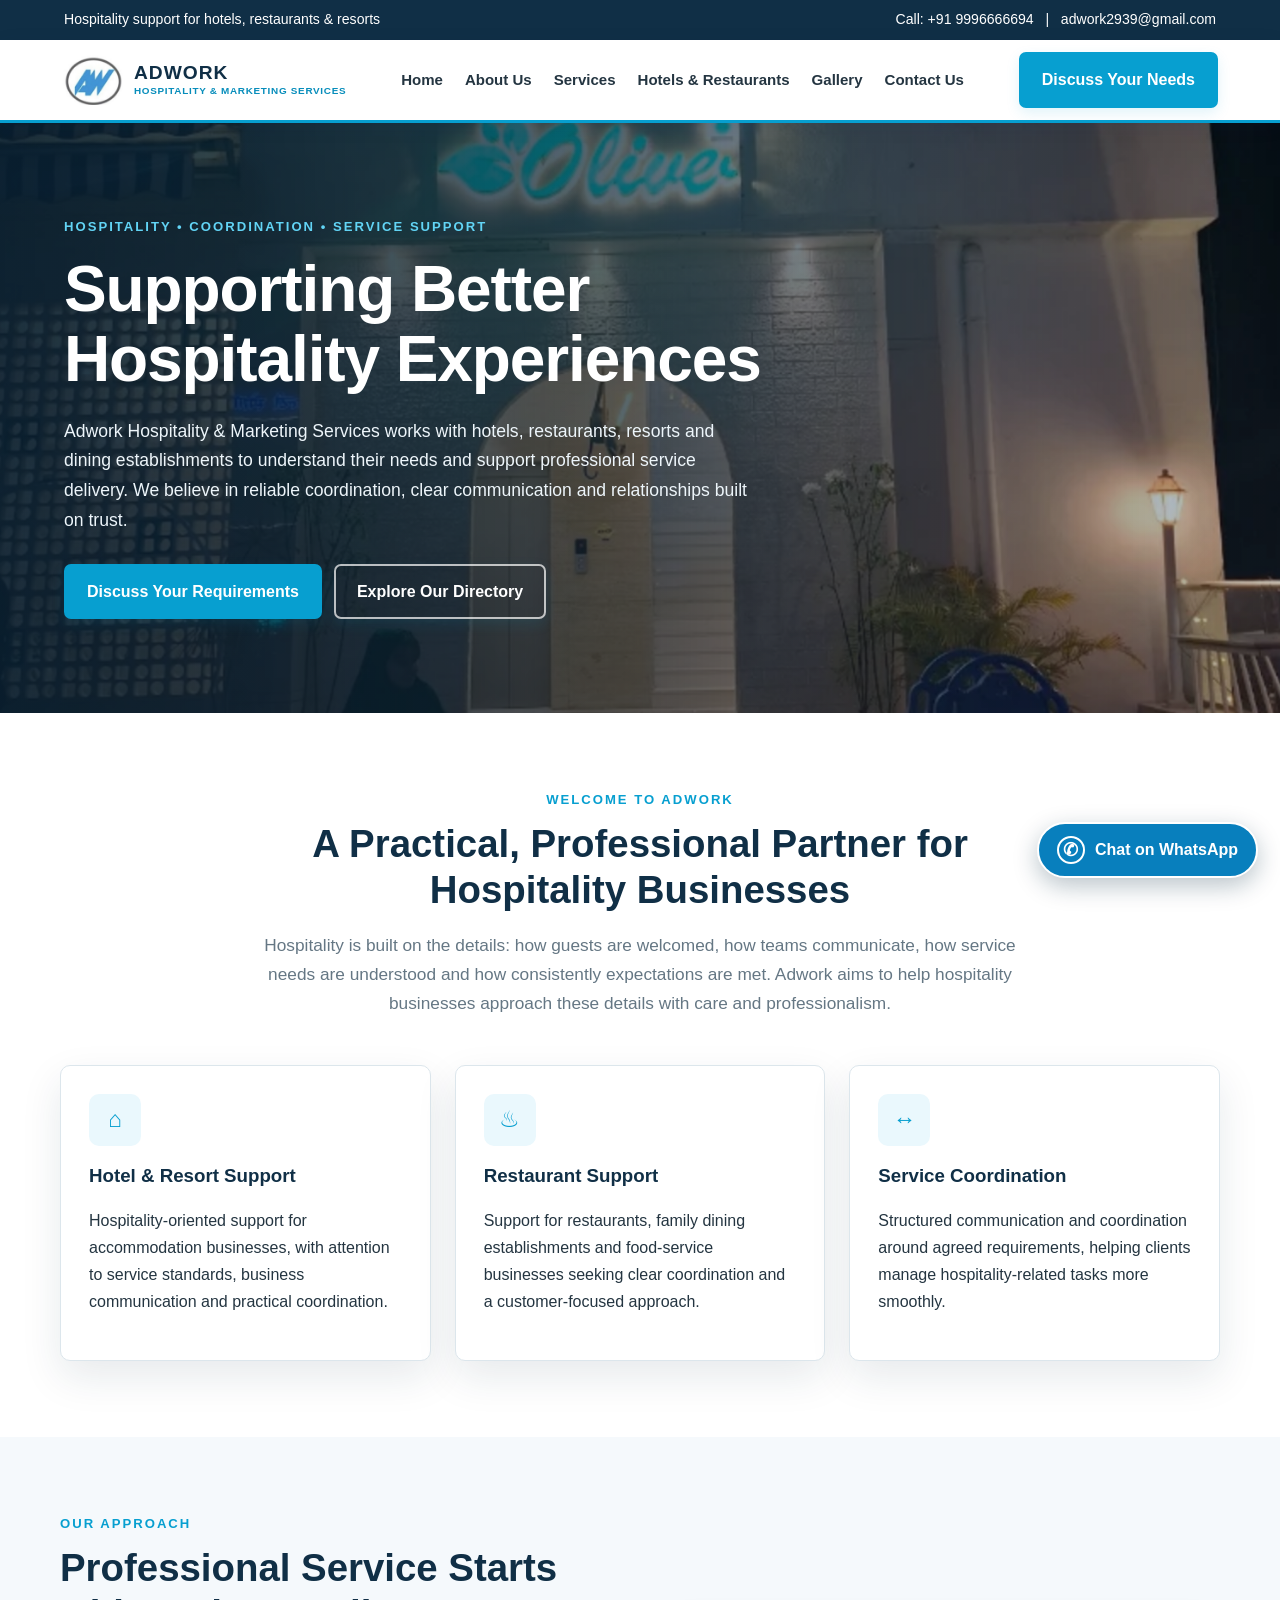
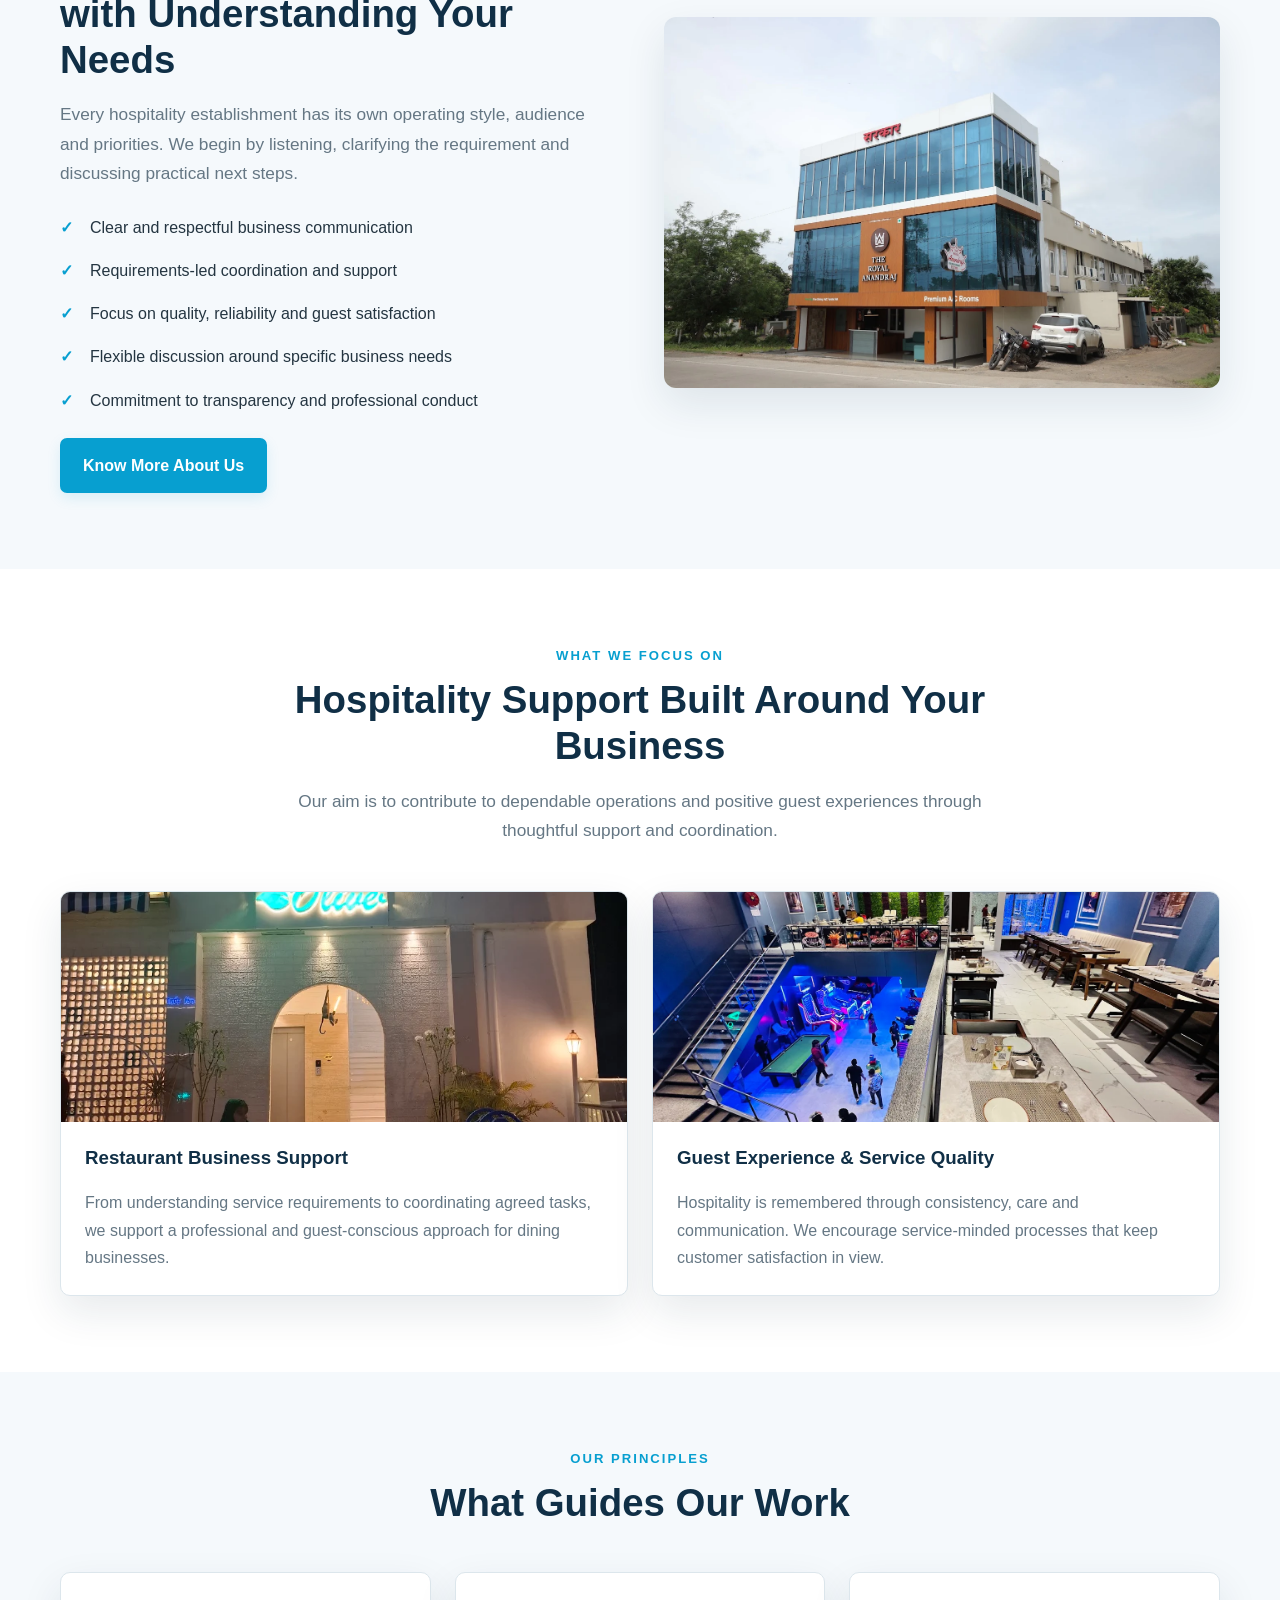
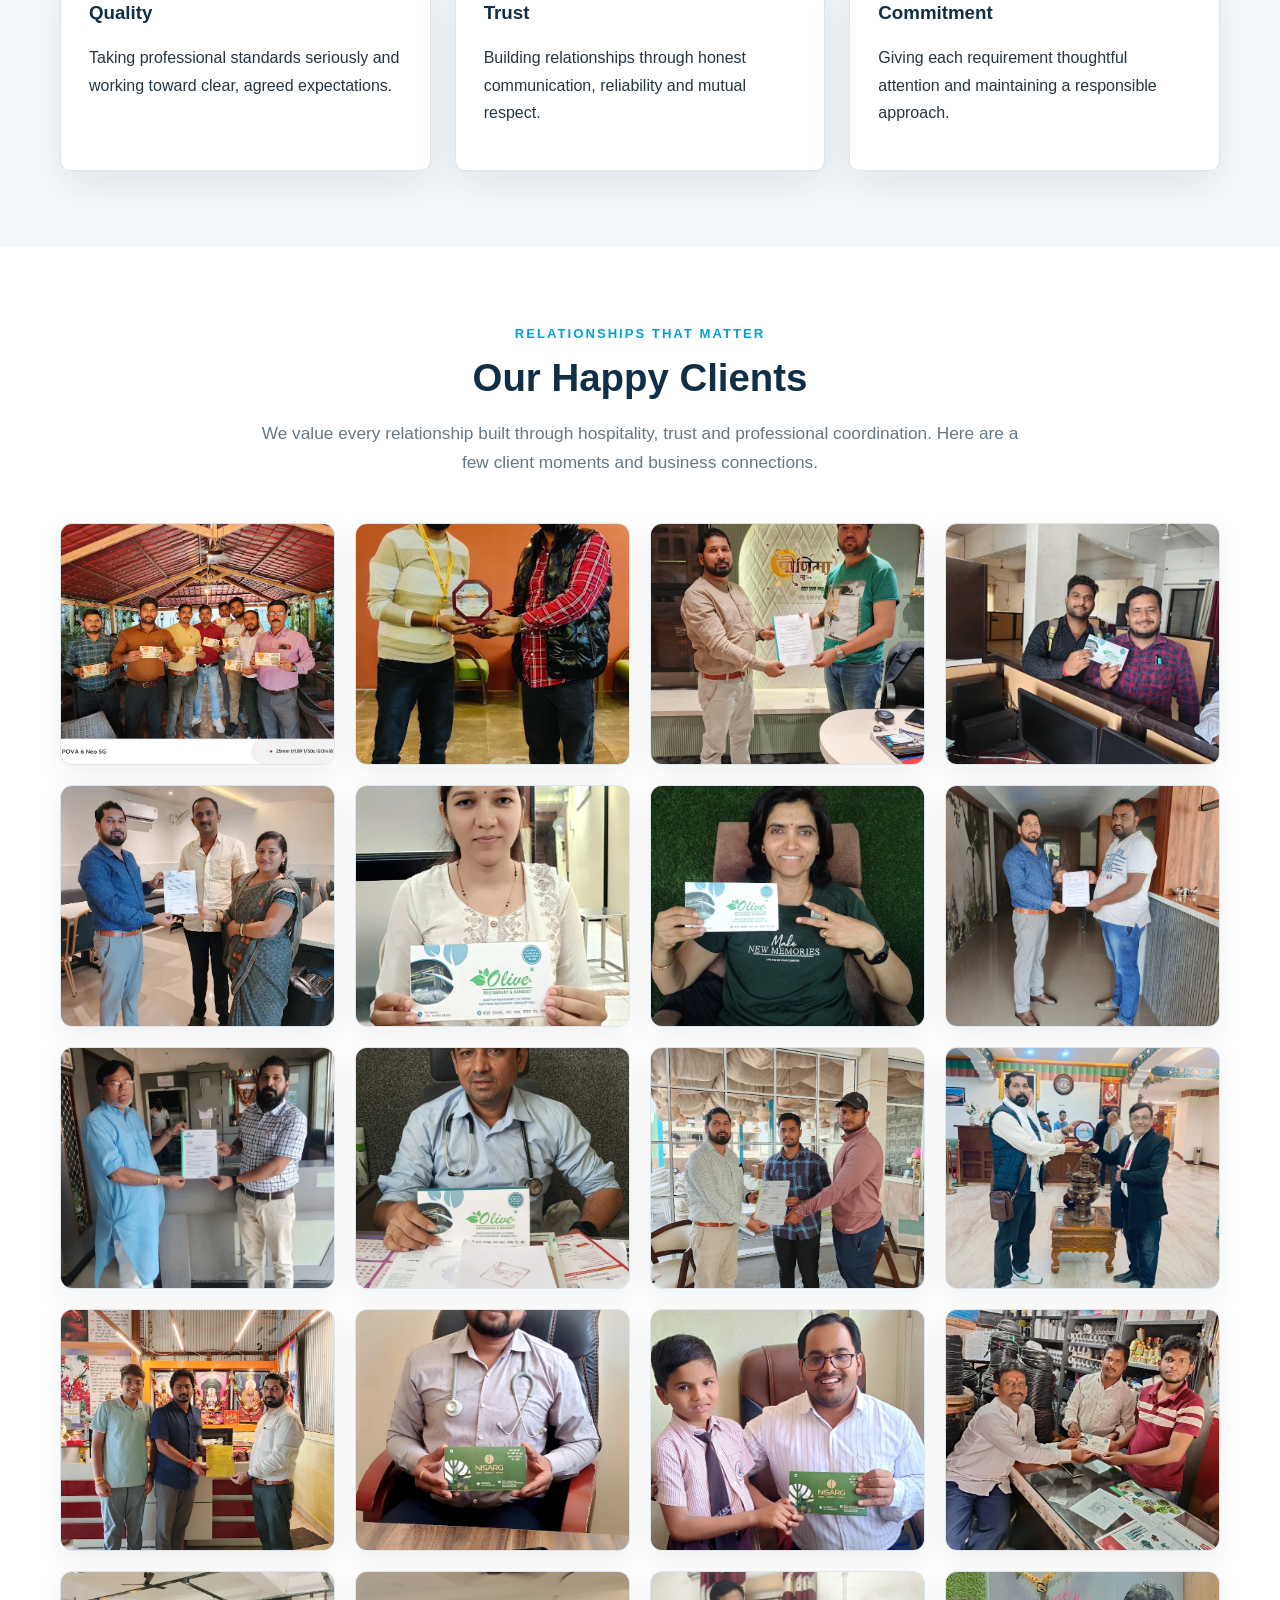
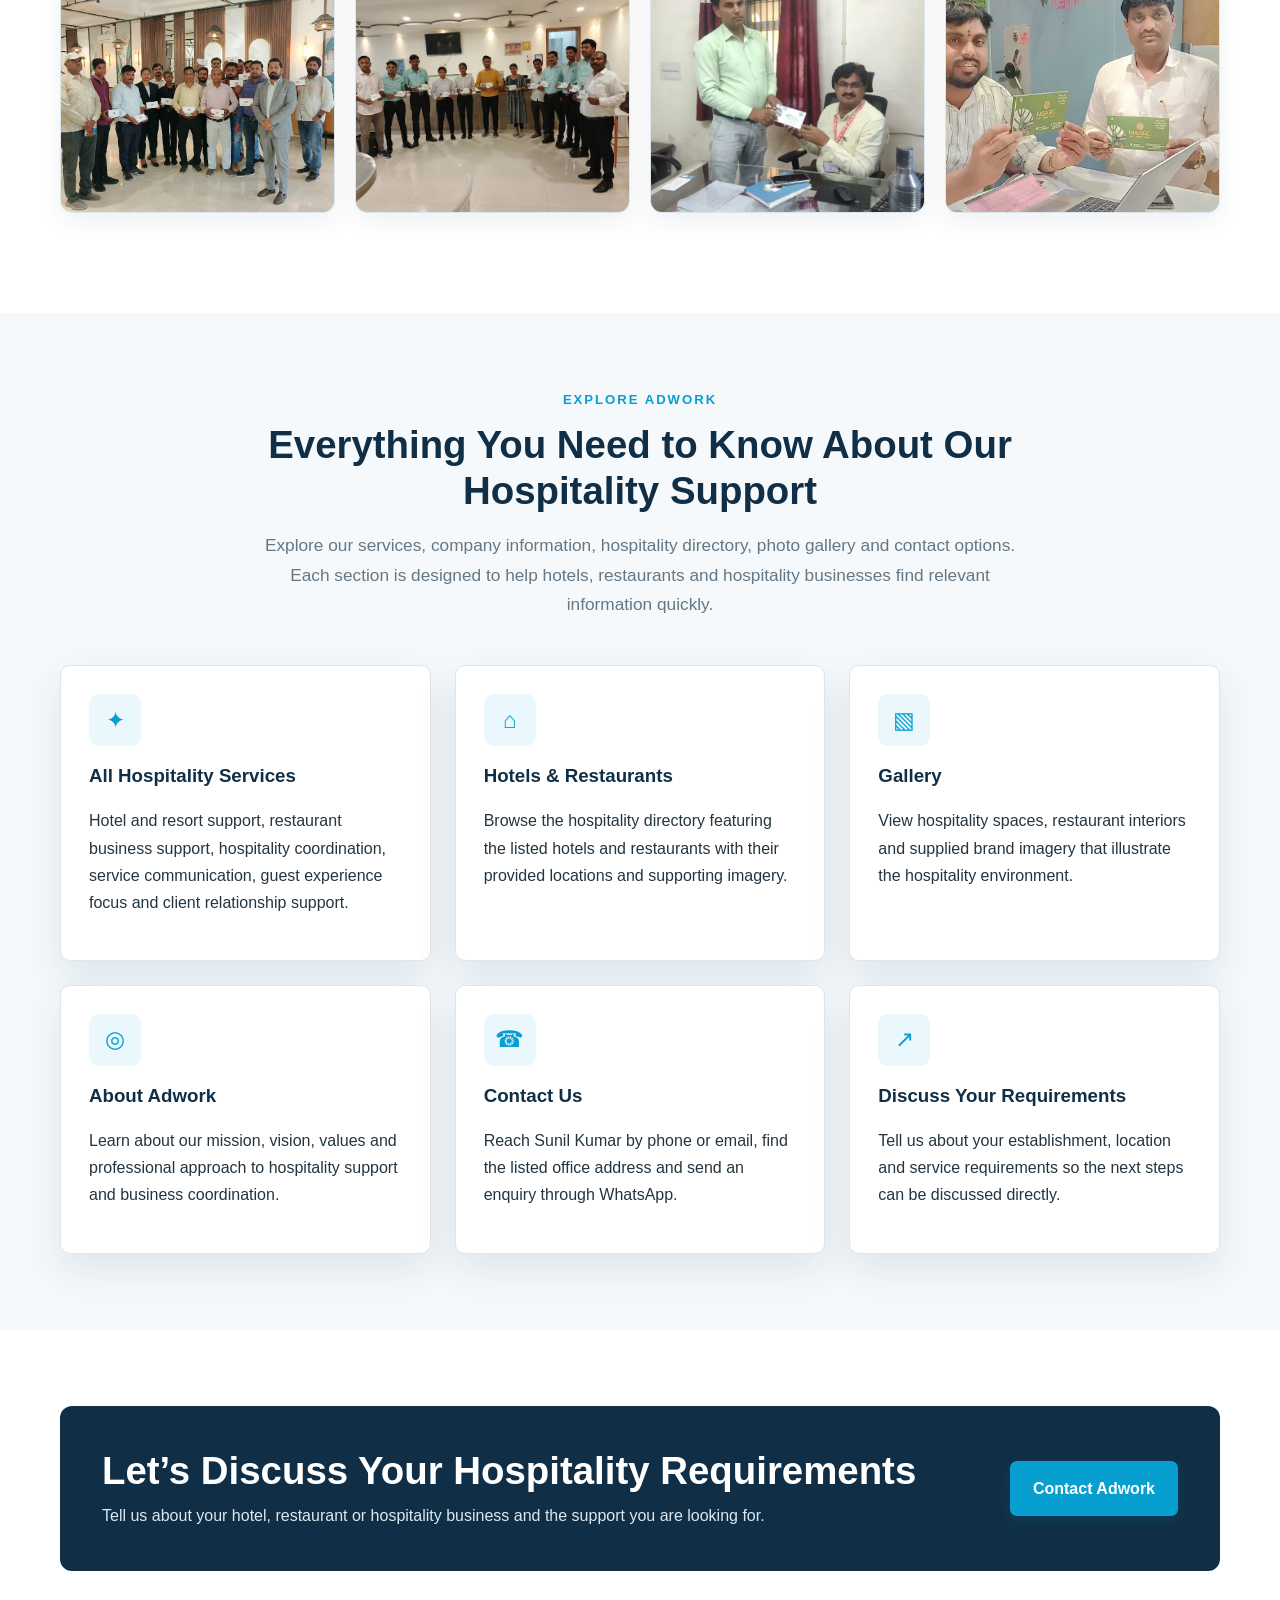
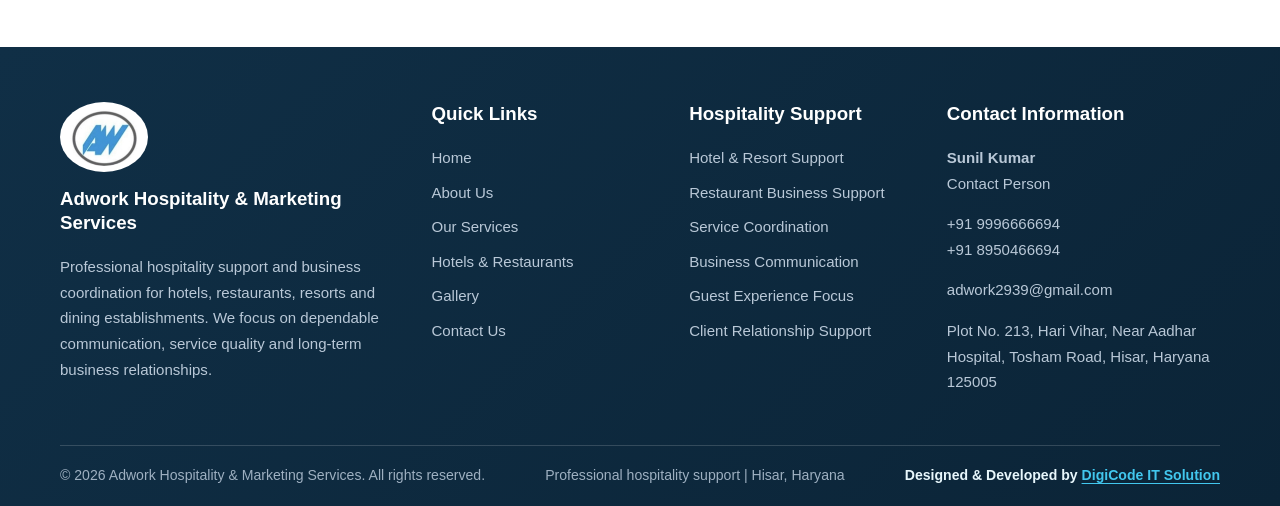
<file: index.html>
<!doctype html>
<html lang="en"><head><meta charset="utf-8"><meta name="viewport" content="width=device-width,initial-scale=1">
<title>Adwork Hospitality & Marketing Services | Hotel & Restaurant Support</title><meta name="description" content="Adwork Hospitality & Marketing Services offers hospitality-oriented support and business coordination for hotels, restaurants, resorts and dining establishments in India.">
<meta name="theme-color" content="#12324b"><link rel="stylesheet" href="style.css">
</head><body>
<div class="topbar"><div>Hospitality support for hotels, restaurants & resorts</div><div>Call: <a href="tel:+919996666694">+91 9996666694</a> &nbsp; | &nbsp; <a href="mailto:adwork2939@gmail.com">adwork2939@gmail.com</a></div></div>
<header class="site-header"><div class="nav-wrap">
<a class="brand" href="index.html"><img src="assets/adwork-aw-mark.jpg" alt="Adwork Hospitality & Marketing Services logo"><div class="brand-wordmark">ADWORK<span>HOSPITALITY &amp; MARKETING SERVICES</span></div></a>
<button class="mobile-toggle" aria-label="Open navigation menu" aria-expanded="false">☰</button>
<nav class="nav-links" aria-label="Main navigation">
<a href="index.html">Home</a><a href="about.html">About Us</a><a href="services.html">Services</a><a href="directory.html">Hotels & Restaurants</a><a href="gallery.html">Gallery</a><a href="contact.html">Contact Us</a>
</nav><a class="nav-cta" href="contact.html">Discuss Your Needs</a>
</div></header>

<main>
<section class="hero" aria-label="Adwork hospitality highlights"><div class="hero-slides" aria-hidden="true">
<div class="hero-slide active" style="background-image:url('assets/restaurant-interior-1.jpg')"></div>
<div class="hero-slide" style="background-image:url('assets/restaurant-interior-2.jpg')"></div>
<div class="hero-slide" style="background-image:url('assets/restaurant-interior-3.jpg')"></div>
<div class="hero-slide" style="background-image:url('assets/gallery-01.webp')"></div>
<div class="hero-slide" style="background-image:url('assets/gallery-02.webp')"></div>
<div class="hero-slide" style="background-image:url('assets/gallery-03.webp')"></div>
<div class="hero-slide" style="background-image:url('assets/gallery-04.webp')"></div>
<div class="hero-slide" style="background-image:url('assets/gallery-05.webp')"></div>
<div class="hero-slide" style="background-image:url('assets/gallery-06.webp')"></div>
<div class="hero-slide" style="background-image:url('assets/happy-client-01.webp')"></div>
<div class="hero-slide-overlay"></div>
</div><div class="hero-inner"><div class="eyebrow">Hospitality • Coordination • Service Support</div><h1>Supporting Better Hospitality Experiences</h1><p>Adwork Hospitality & Marketing Services works with hotels, restaurants, resorts and dining establishments to understand their needs and support professional service delivery. We believe in reliable coordination, clear communication and relationships built on trust.</p><div class="hero-actions"><a class="btn" href="contact.html">Discuss Your Requirements</a><a class="btn btn-outline" href="directory.html">Explore Our Directory</a></div></div></section>
<section class="section"><div class="container"><div class="section-heading"><div class="eyebrow">Welcome to Adwork</div><h2>A Practical, Professional Partner for Hospitality Businesses</h2><p class="lead">Hospitality is built on the details: how guests are welcomed, how teams communicate, how service needs are understood and how consistently expectations are met. Adwork aims to help hospitality businesses approach these details with care and professionalism.</p></div>
<div class="grid"><article class="service-card"><div class="icon-box">⌂</div><h3>Hotel & Resort Support</h3><p>Hospitality-oriented support for accommodation businesses, with attention to service standards, business communication and practical coordination.</p></article><article class="service-card"><div class="icon-box">♨</div><h3>Restaurant Support</h3><p>Support for restaurants, family dining establishments and food-service businesses seeking clear coordination and a customer-focused approach.</p></article><article class="service-card"><div class="icon-box">↔</div><h3>Service Coordination</h3><p>Structured communication and coordination around agreed requirements, helping clients manage hospitality-related tasks more smoothly.</p></article></div></div></section>
<section class="section alt"><div class="container split"><div><div class="eyebrow">Our approach</div><h2>Professional Service Starts with Understanding Your Needs</h2><p class="lead">Every hospitality establishment has its own operating style, audience and priorities. We begin by listening, clarifying the requirement and discussing practical next steps.</p><ul class="check-list"><li>Clear and respectful business communication</li><li>Requirements-led coordination and support</li><li>Focus on quality, reliability and guest satisfaction</li><li>Flexible discussion around specific business needs</li><li>Commitment to transparency and professional conduct</li></ul><a class="btn" href="about.html">Know More About Us</a></div><img src="assets/restaurant-interior-1.jpg" alt="Elegant restaurant interior with dining tables and warm lighting"></div></section>
<section class="section"><div class="container"><div class="section-heading"><div class="eyebrow">What we focus on</div><h2>Hospitality Support Built Around Your Business</h2><p class="lead">Our aim is to contribute to dependable operations and positive guest experiences through thoughtful support and coordination.</p></div><div class="grid two"><article class="card"><img src="assets/restaurant-interior-2.jpg" alt="Modern restaurant dining space"><div class="card-body"><h3>Restaurant Business Support</h3><p>From understanding service requirements to coordinating agreed tasks, we support a professional and guest-conscious approach for dining businesses.</p></div></article><article class="card"><img src="assets/restaurant-interior-3.jpg" alt="Bright restaurant interior with arranged tables"><div class="card-body"><h3>Guest Experience & Service Quality</h3><p>Hospitality is remembered through consistency, care and communication. We encourage service-minded processes that keep customer satisfaction in view.</p></div></article></div></div></section>
<section class="section alt"><div class="container"><div class="section-heading"><div class="eyebrow">Our principles</div><h2>What Guides Our Work</h2></div><div class="grid"><div class="service-card"><h3>Quality</h3><p>Taking professional standards seriously and working toward clear, agreed expectations.</p></div><div class="service-card"><h3>Trust</h3><p>Building relationships through honest communication, reliability and mutual respect.</p></div><div class="service-card"><h3>Commitment</h3><p>Giving each requirement thoughtful attention and maintaining a responsible approach.</p></div></div></div></section>


<section class="section happy-clients-section"><div class="container">
<div class="section-heading"><div class="eyebrow">Relationships that matter</div><h2>Our Happy Clients</h2><p class="lead">We value every relationship built through hospitality, trust and professional coordination. Here are a few client moments and business connections.</p></div>
<div class="client-gallery" aria-label="Happy clients photo gallery">
<figure class="client-photo"><img src="assets/happy-client-01.webp" alt="Happy client gallery photo" loading="lazy" data-fallback-label="Photo coming soon"></figure>
<figure class="client-photo"><img src="assets/happy-client-02.webp" alt="Happy client gallery photo" loading="lazy" data-fallback-label="Photo coming soon"></figure>
<figure class="client-photo"><img src="assets/happy-client-03.webp" alt="Happy client gallery photo" loading="lazy" data-fallback-label="Photo coming soon"></figure>
<figure class="client-photo"><img src="assets/happy-client-04.webp" alt="Happy client gallery photo" loading="lazy" data-fallback-label="Photo coming soon"></figure>
<figure class="client-photo"><img src="assets/happy-client-05.webp" alt="Happy client gallery photo" loading="lazy" data-fallback-label="Photo coming soon"></figure>
<figure class="client-photo"><img src="assets/happy-client-06.webp" alt="Happy client gallery photo" loading="lazy" data-fallback-label="Photo coming soon"></figure>
<figure class="client-photo"><img src="assets/happy-client-07.webp" alt="Happy client gallery photo" loading="lazy" data-fallback-label="Photo coming soon"></figure>
<figure class="client-photo"><img src="assets/happy-client-08.webp" alt="Happy client gallery photo" loading="lazy" data-fallback-label="Photo coming soon"></figure>
<figure class="client-photo"><img src="assets/happy-client-09.webp" alt="Happy client gallery photo" loading="lazy" data-fallback-label="Photo coming soon"></figure>
<figure class="client-photo"><img src="assets/happy-client-10.webp" alt="Happy client gallery photo" loading="lazy" data-fallback-label="Photo coming soon"></figure>
<figure class="client-photo"><img src="assets/happy-client-11.webp" alt="Happy client gallery photo" loading="lazy" data-fallback-label="Photo coming soon"></figure>
<figure class="client-photo"><img src="assets/happy-client-12.webp" alt="Happy client gallery photo" loading="lazy" data-fallback-label="Photo coming soon"></figure>
<figure class="client-photo"><img src="assets/happy-client-13.webp" alt="Happy client gallery photo" loading="lazy" data-fallback-label="Photo coming soon"></figure>
<figure class="client-photo"><img src="assets/happy-client-14.webp" alt="Happy client gallery photo" loading="lazy" data-fallback-label="Photo coming soon"></figure>
<figure class="client-photo"><img src="assets/happy-client-15.webp" alt="Happy client gallery photo" loading="lazy" data-fallback-label="Photo coming soon"></figure>
<figure class="client-photo"><img src="assets/happy-client-16.webp" alt="Happy client gallery photo" loading="lazy" data-fallback-label="Photo coming soon"></figure>
<figure class="client-photo"><img src="assets/happy-client-17.webp" alt="Happy client gallery photo" loading="lazy" data-fallback-label="Photo coming soon"></figure>
<figure class="client-photo"><img src="assets/happy-client-18.webp" alt="Happy client gallery photo" loading="lazy" data-fallback-label="Photo coming soon"></figure>
<figure class="client-photo"><img src="assets/happy-client-19.webp" alt="Happy client gallery photo" loading="lazy" data-fallback-label="Photo coming soon"></figure>
<figure class="client-photo"><img src="assets/happy-client-20.webp" alt="Happy client gallery photo" loading="lazy" data-fallback-label="Photo coming soon"></figure>
</div><p class="form-note client-gallery-note"> </p>
</div></section>

<section class="section alt"><div class="container">
<div class="section-heading"><div class="eyebrow">Explore Adwork</div><h2>Everything You Need to Know About Our Hospitality Support</h2>
<p class="lead">Explore our services, company information, hospitality directory, photo gallery and contact options. Each section is designed to help hotels, restaurants and hospitality businesses find relevant information quickly.</p></div>
<div class="grid">
<a class="service-card" href="services.html"><div class="icon-box">✦</div><h3>All Hospitality Services</h3><p>Hotel and resort support, restaurant business support, hospitality coordination, service communication, guest experience focus and client relationship support.</p></a>
<a class="service-card" href="directory.html"><div class="icon-box">⌂</div><h3>Hotels & Restaurants</h3><p>Browse the hospitality directory featuring the listed hotels and restaurants with their provided locations and supporting imagery.</p></a>
<a class="service-card" href="gallery.html"><div class="icon-box">▧</div><h3>Gallery</h3><p>View hospitality spaces, restaurant interiors and supplied brand imagery that illustrate the hospitality environment.</p></a>
<a class="service-card" href="about.html"><div class="icon-box">◎</div><h3>About Adwork</h3><p>Learn about our mission, vision, values and professional approach to hospitality support and business coordination.</p></a>
<a class="service-card" href="contact.html"><div class="icon-box">☎</div><h3>Contact Us</h3><p>Reach Sunil Kumar by phone or email, find the listed office address and send an enquiry through WhatsApp.</p></a>
<a class="service-card" href="contact.html"><div class="icon-box">↗</div><h3>Discuss Your Requirements</h3><p>Tell us about your establishment, location and service requirements so the next steps can be discussed directly.</p></a>
</div>
</div></section>

<section class="section"><div class="container"><div class="banner-cta"><div><h2>Let’s Discuss Your Hospitality Requirements</h2><p>Tell us about your hotel, restaurant or hospitality business and the support you are looking for.</p></div><a class="btn" href="contact.html">Contact Adwork</a></div></div></section>
</main>

<footer class="site-footer"><div class="footer-grid">
<div><img class="footer-brand" src="assets/adwork-aw-mark.jpg" alt="Adwork logo"><h3>Adwork Hospitality & Marketing Services</h3><p>Professional hospitality support and business coordination for hotels, restaurants, resorts and dining establishments. We focus on dependable communication, service quality and long-term business relationships.</p></div>
<div><h3>Quick Links</h3><ul><li><a href="index.html">Home</a></li><li><a href="about.html">About Us</a></li><li><a href="services.html">Our Services</a></li><li><a href="directory.html">Hotels & Restaurants</a></li><li><a href="gallery.html">Gallery</a></li><li><a href="contact.html">Contact Us</a></li></ul></div>
<div><h3>Hospitality Support</h3><ul><li>Hotel & Resort Support</li><li>Restaurant Business Support</li><li>Service Coordination</li><li>Business Communication</li><li>Guest Experience Focus</li><li>Client Relationship Support</li></ul></div>
<div><h3>Contact Information</h3><p><strong>Sunil Kumar</strong><br>Contact Person</p><p><a href="tel:+919996666694">+91 9996666694</a><br><a href="tel:+918950466694">+91 8950466694</a></p><p><a href="mailto:adwork2939@gmail.com">adwork2939@gmail.com</a></p><p>Plot No. 213, Hari Vihar, Near Aadhar Hospital, Tosham Road, Hisar, Haryana 125005</p></div>
</div><div class="copyright"><span>© 2026 Adwork Hospitality & Marketing Services. All rights reserved.</span><span>Professional hospitality support | Hisar, Haryana</span><span class="digicode-credit">Designed &amp; Developed by <a href="https://www.digicodeitsolution.com" target="_blank" rel="noopener noreferrer">DigiCode IT Solution</a></span></div></footer>
<a class="floating-whatsapp" href="https://wa.me/919996666694?text=Hello%20Adwork%20Hospitality%20%26%20Marketing%20Services%2C%20I%20would%20like%20to%20enquire%20about%20your%20services." target="_blank" rel="noopener noreferrer" aria-label="Chat with Adwork on WhatsApp"><span class="wa-icon" aria-hidden="true">✆</span><span>Chat on WhatsApp</span></a>
<script src="script.js"></script>
</body></html>
</file>
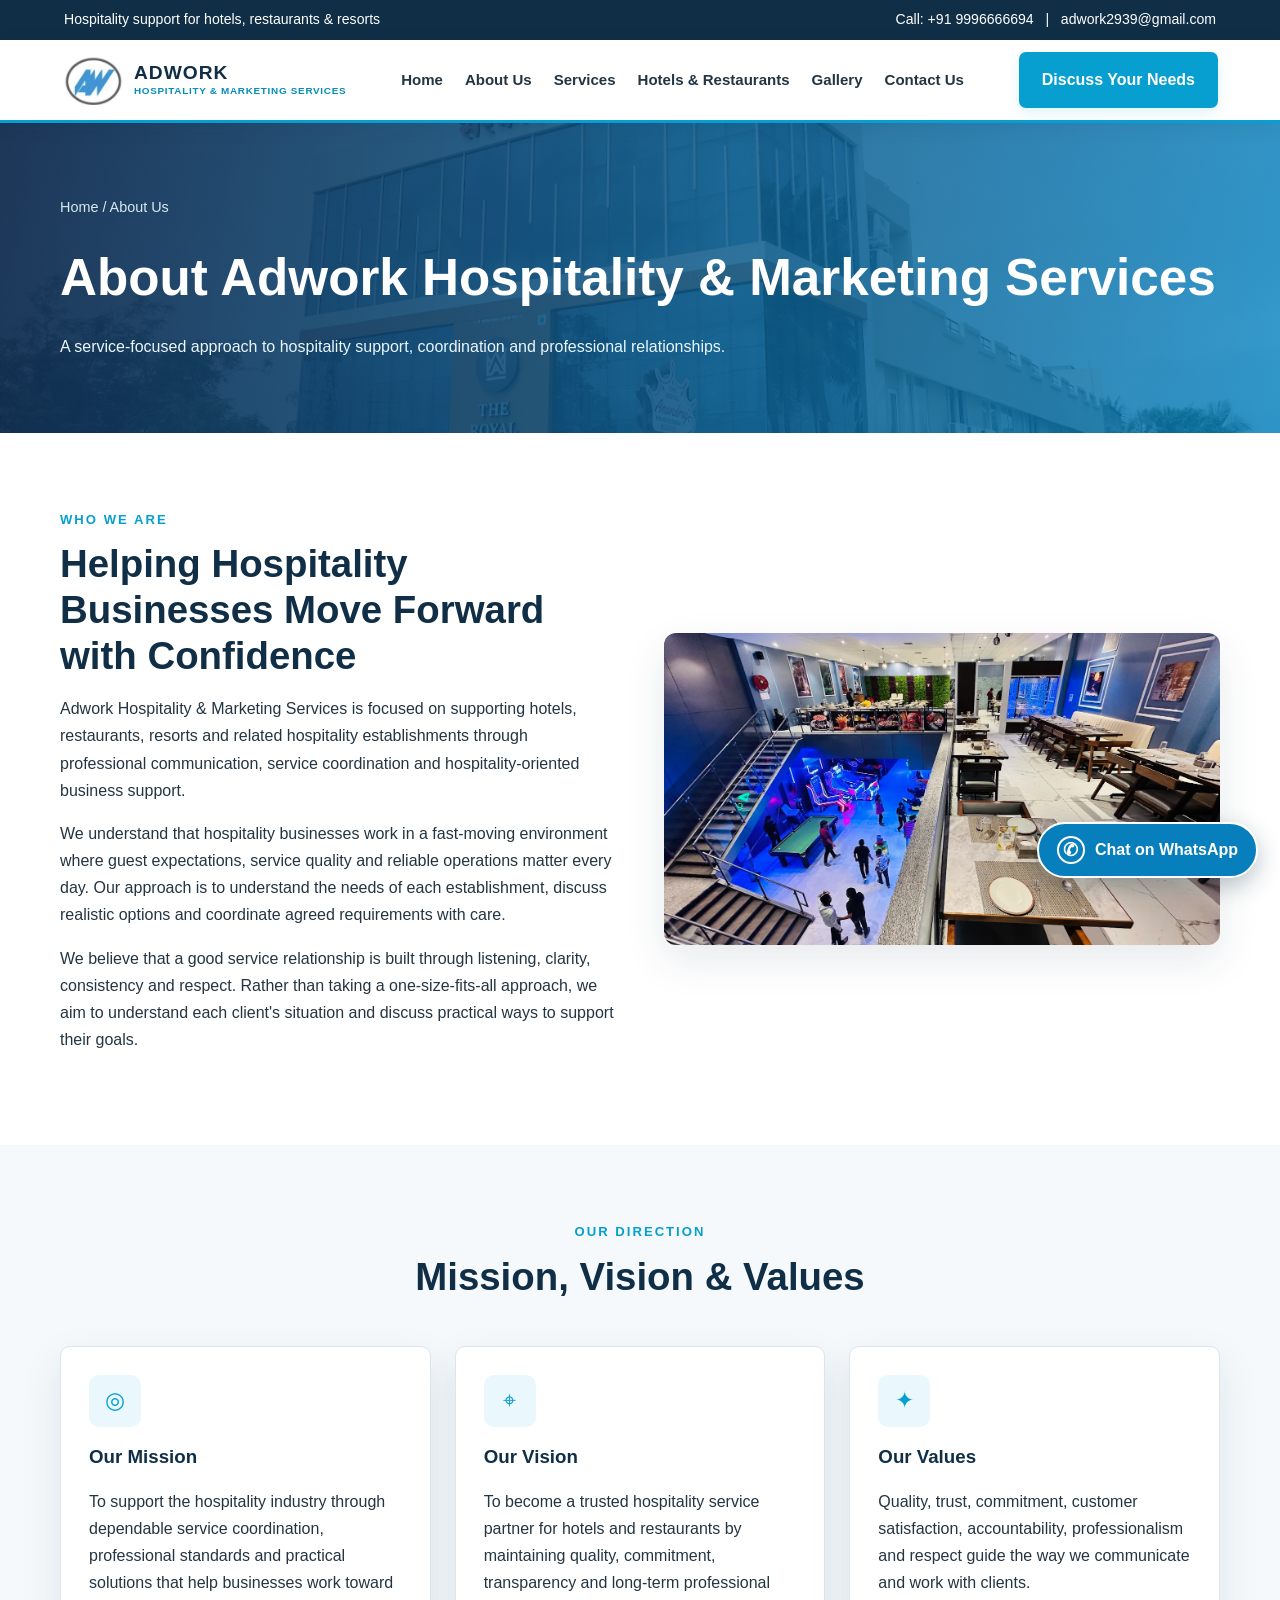
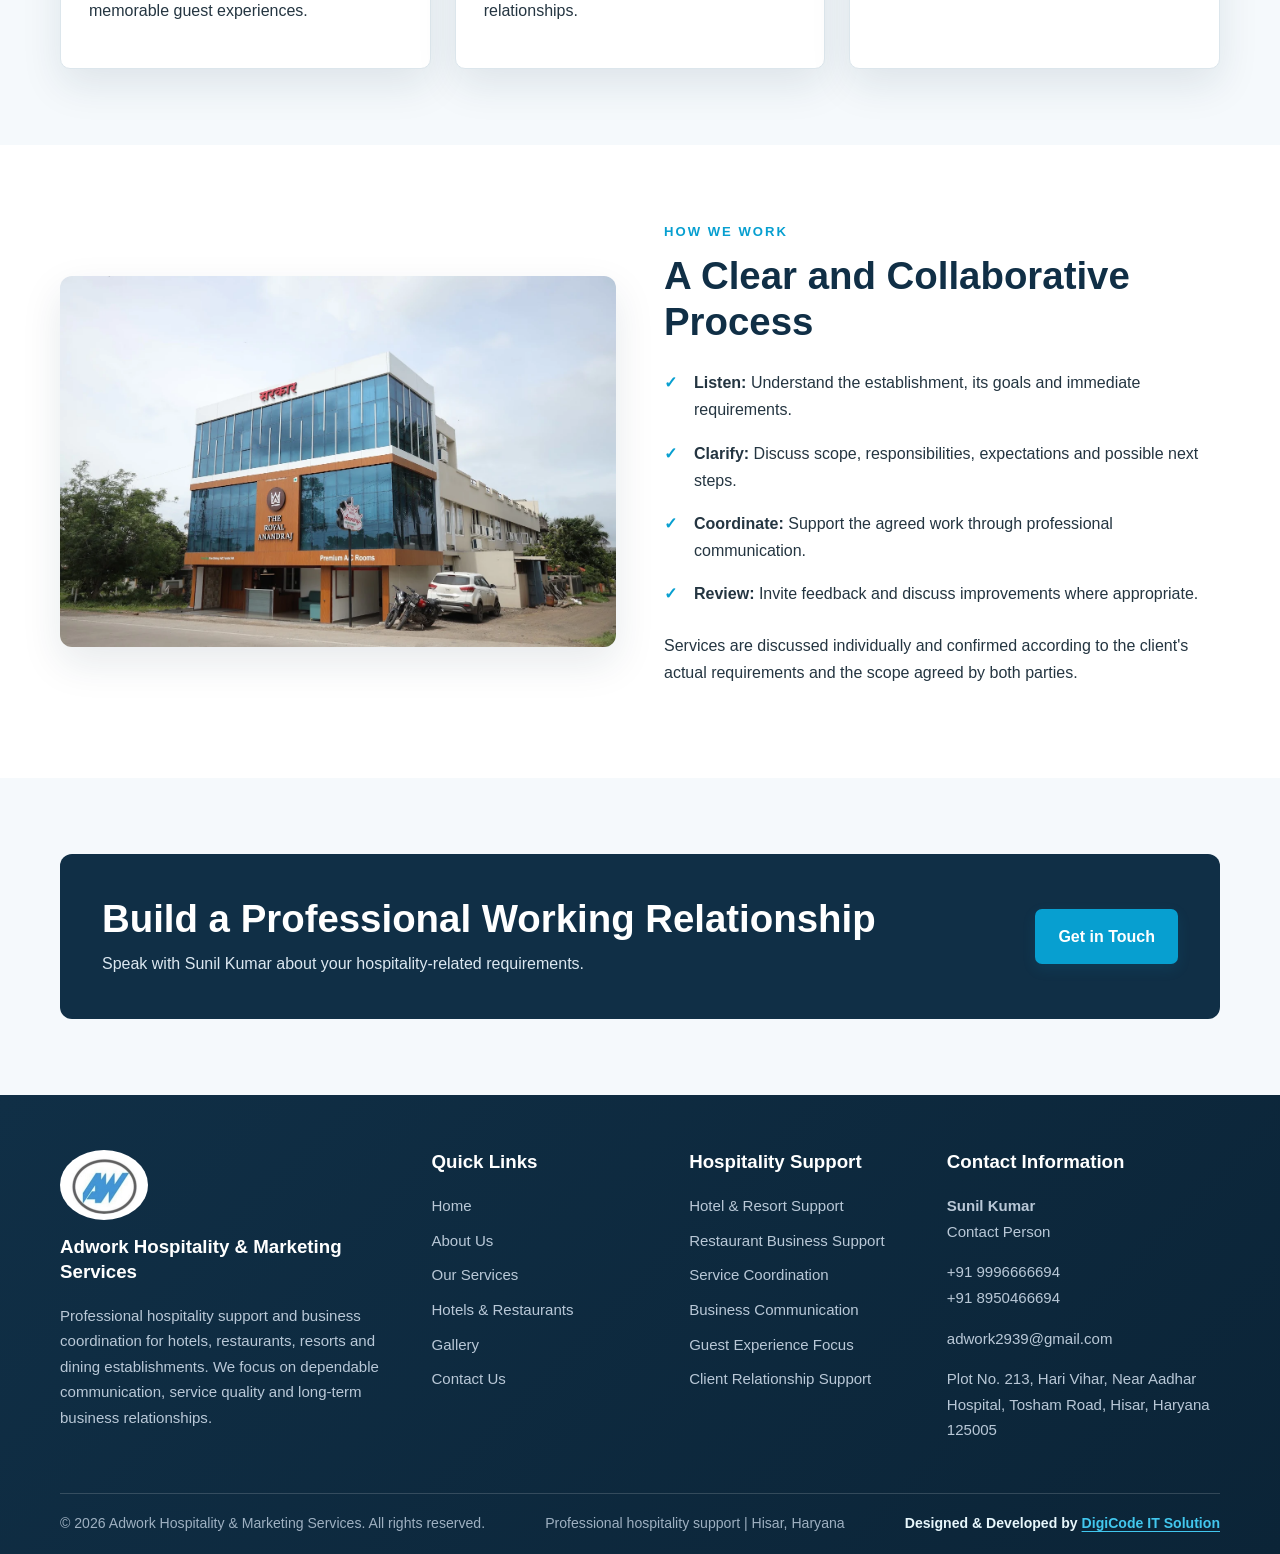
<file: about.html>
<!doctype html>
<html lang="en"><head><meta charset="utf-8"><meta name="viewport" content="width=device-width,initial-scale=1">
<title>About Us | Adwork Hospitality & Marketing Services</title><meta name="description" content="Learn about Adwork Hospitality & Marketing Services, our mission, vision, values and professional approach to hospitality support.">
<meta name="theme-color" content="#12324b"><link rel="stylesheet" href="style.css">
</head><body>
<div class="topbar"><div>Hospitality support for hotels, restaurants & resorts</div><div>Call: <a href="tel:+919996666694">+91 9996666694</a> &nbsp; | &nbsp; <a href="mailto:adwork2939@gmail.com">adwork2939@gmail.com</a></div></div>
<header class="site-header"><div class="nav-wrap">
<a class="brand" href="index.html"><img src="assets/adwork-aw-mark.jpg" alt="Adwork Hospitality & Marketing Services logo"><div class="brand-wordmark">ADWORK<span>HOSPITALITY &amp; MARKETING SERVICES</span></div></a>
<button class="mobile-toggle" aria-label="Open navigation menu" aria-expanded="false">☰</button>
<nav class="nav-links" aria-label="Main navigation">
<a href="index.html">Home</a><a href="about.html">About Us</a><a href="services.html">Services</a><a href="directory.html">Hotels & Restaurants</a><a href="gallery.html">Gallery</a><a href="contact.html">Contact Us</a>
</nav><a class="nav-cta" href="contact.html">Discuss Your Needs</a>
</div></header>

<main><section class="page-hero"><div class="container"><div class="breadcrumbs">Home / About Us</div><h1>About Adwork Hospitality & Marketing Services</h1><p>A service-focused approach to hospitality support, coordination and professional relationships.</p></div></section>
<section class="section"><div class="container split"><div><div class="eyebrow">Who we are</div><h2>Helping Hospitality Businesses Move Forward with Confidence</h2><p>Adwork Hospitality & Marketing Services is focused on supporting hotels, restaurants, resorts and related hospitality establishments through professional communication, service coordination and hospitality-oriented business support.</p><p>We understand that hospitality businesses work in a fast-moving environment where guest expectations, service quality and reliable operations matter every day. Our approach is to understand the needs of each establishment, discuss realistic options and coordinate agreed requirements with care.</p><p>We believe that a good service relationship is built through listening, clarity, consistency and respect. Rather than taking a one-size-fits-all approach, we aim to understand each client's situation and discuss practical ways to support their goals.</p></div><img src="assets/restaurant-interior-3.jpg" alt="Well-appointed dining area with comfortable seating"></div></section>
<section class="section alt"><div class="container"><div class="section-heading"><div class="eyebrow">Our direction</div><h2>Mission, Vision & Values</h2></div><div class="grid"><article class="service-card"><div class="icon-box">◎</div><h3>Our Mission</h3><p>To support the hospitality industry through dependable service coordination, professional standards and practical solutions that help businesses work toward memorable guest experiences.</p></article><article class="service-card"><div class="icon-box">⌖</div><h3>Our Vision</h3><p>To become a trusted hospitality service partner for hotels and restaurants by maintaining quality, commitment, transparency and long-term professional relationships.</p></article><article class="service-card"><div class="icon-box">✦</div><h3>Our Values</h3><p>Quality, trust, commitment, customer satisfaction, accountability, professionalism and respect guide the way we communicate and work with clients.</p></article></div></div></section>
<section class="section"><div class="container split"><img src="assets/restaurant-interior-1.jpg" alt="Restaurant interior prepared for guest dining"><div><div class="eyebrow">How we work</div><h2>A Clear and Collaborative Process</h2><ul class="check-list"><li><strong>Listen:</strong> Understand the establishment, its goals and immediate requirements.</li><li><strong>Clarify:</strong> Discuss scope, responsibilities, expectations and possible next steps.</li><li><strong>Coordinate:</strong> Support the agreed work through professional communication.</li><li><strong>Review:</strong> Invite feedback and discuss improvements where appropriate.</li></ul><p>Services are discussed individually and confirmed according to the client's actual requirements and the scope agreed by both parties.</p></div></div></section>
<section class="section alt"><div class="container"><div class="banner-cta"><div><h2>Build a Professional Working Relationship</h2><p>Speak with Sunil Kumar about your hospitality-related requirements.</p></div><a class="btn" href="contact.html">Get in Touch</a></div></div></section></main>

<footer class="site-footer"><div class="footer-grid">
<div><img class="footer-brand" src="assets/adwork-aw-mark.jpg" alt="Adwork logo"><h3>Adwork Hospitality & Marketing Services</h3><p>Professional hospitality support and business coordination for hotels, restaurants, resorts and dining establishments. We focus on dependable communication, service quality and long-term business relationships.</p></div>
<div><h3>Quick Links</h3><ul><li><a href="index.html">Home</a></li><li><a href="about.html">About Us</a></li><li><a href="services.html">Our Services</a></li><li><a href="directory.html">Hotels & Restaurants</a></li><li><a href="gallery.html">Gallery</a></li><li><a href="contact.html">Contact Us</a></li></ul></div>
<div><h3>Hospitality Support</h3><ul><li>Hotel & Resort Support</li><li>Restaurant Business Support</li><li>Service Coordination</li><li>Business Communication</li><li>Guest Experience Focus</li><li>Client Relationship Support</li></ul></div>
<div><h3>Contact Information</h3><p><strong>Sunil Kumar</strong><br>Contact Person</p><p><a href="tel:+919996666694">+91 9996666694</a><br><a href="tel:+918950466694">+91 8950466694</a></p><p><a href="mailto:adwork2939@gmail.com">adwork2939@gmail.com</a></p><p>Plot No. 213, Hari Vihar, Near Aadhar Hospital, Tosham Road, Hisar, Haryana 125005</p></div>
</div><div class="copyright"><span>© 2026 Adwork Hospitality & Marketing Services. All rights reserved.</span><span>Professional hospitality support | Hisar, Haryana</span><span class="digicode-credit">Designed &amp; Developed by <a href="https://www.digicodeitsolution.com" target="_blank" rel="noopener noreferrer">DigiCode IT Solution</a></span></div></footer>
<a class="floating-whatsapp" href="https://wa.me/919996666694?text=Hello%20Adwork%20Hospitality%20%26%20Marketing%20Services%2C%20I%20would%20like%20to%20enquire%20about%20your%20services." target="_blank" rel="noopener noreferrer" aria-label="Chat with Adwork on WhatsApp"><span class="wa-icon" aria-hidden="true">✆</span><span>Chat on WhatsApp</span></a>
<script src="script.js"></script>
</body></html>
</file>
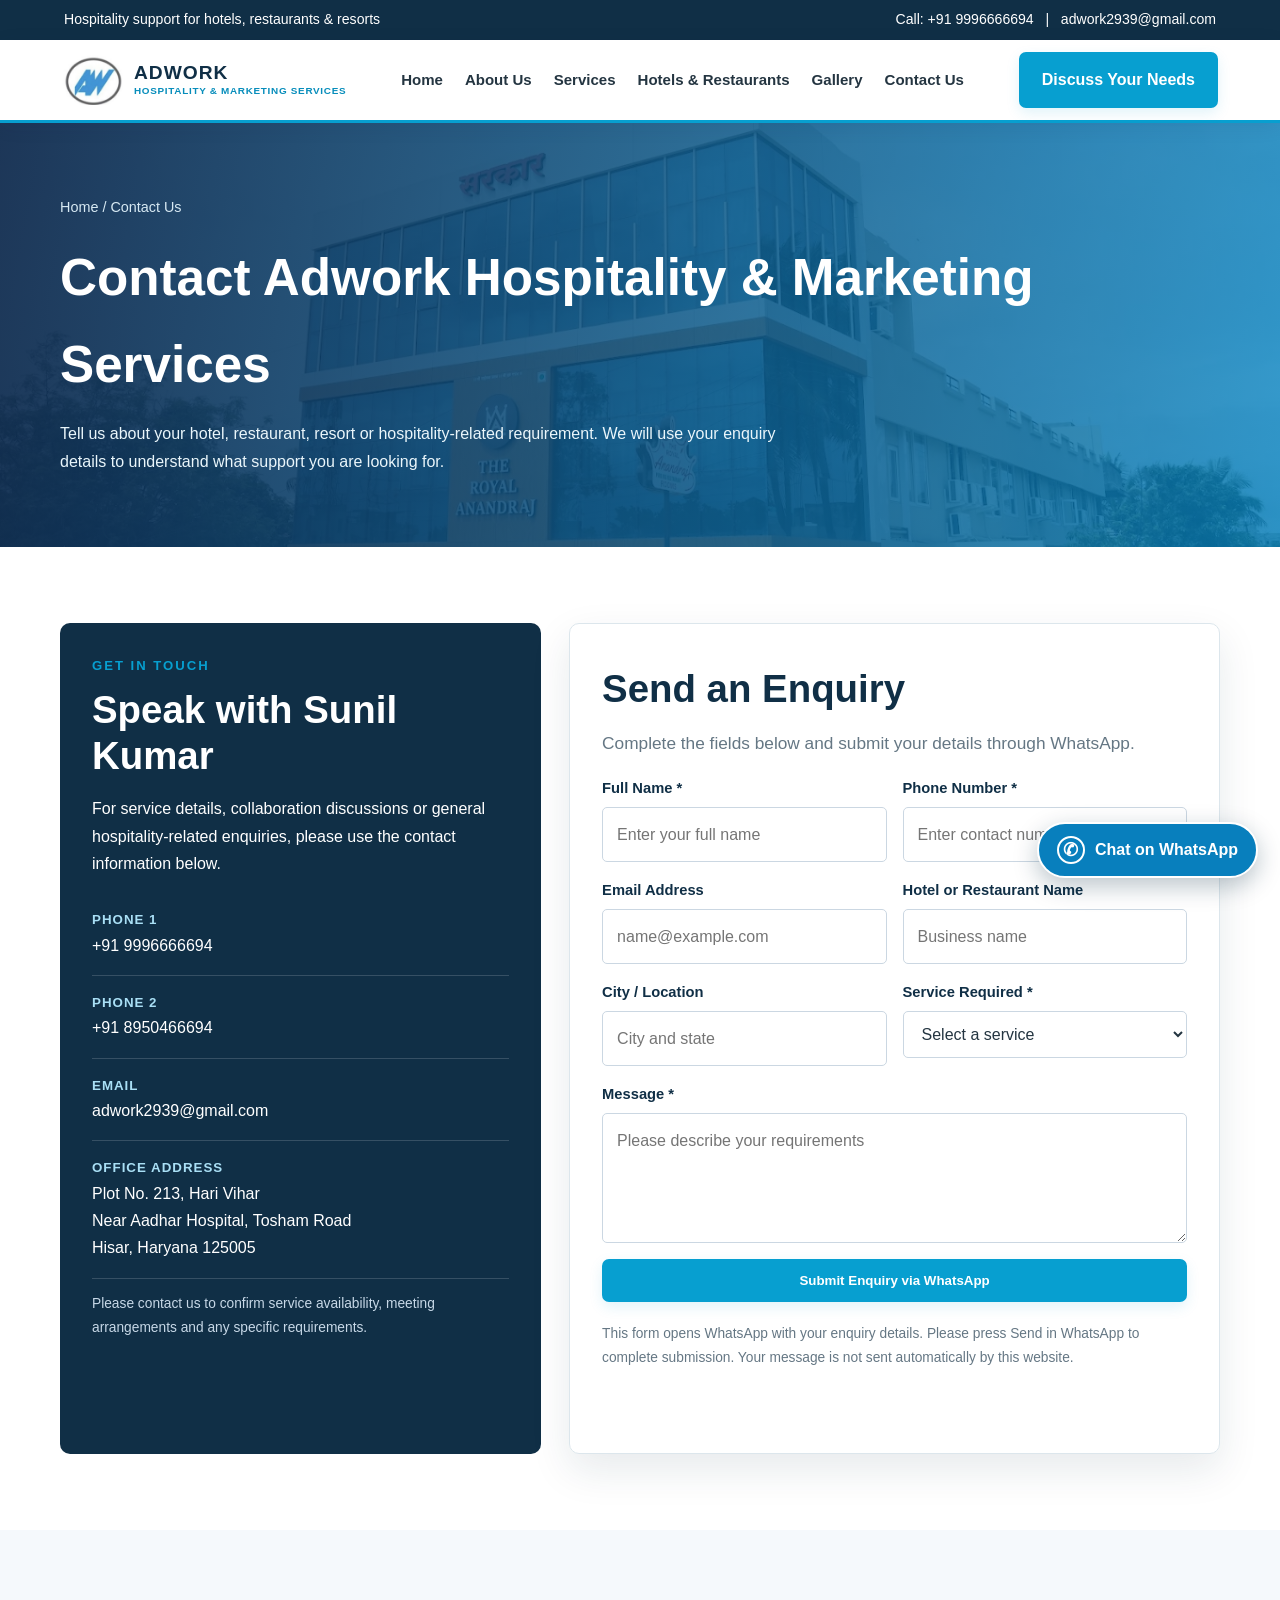
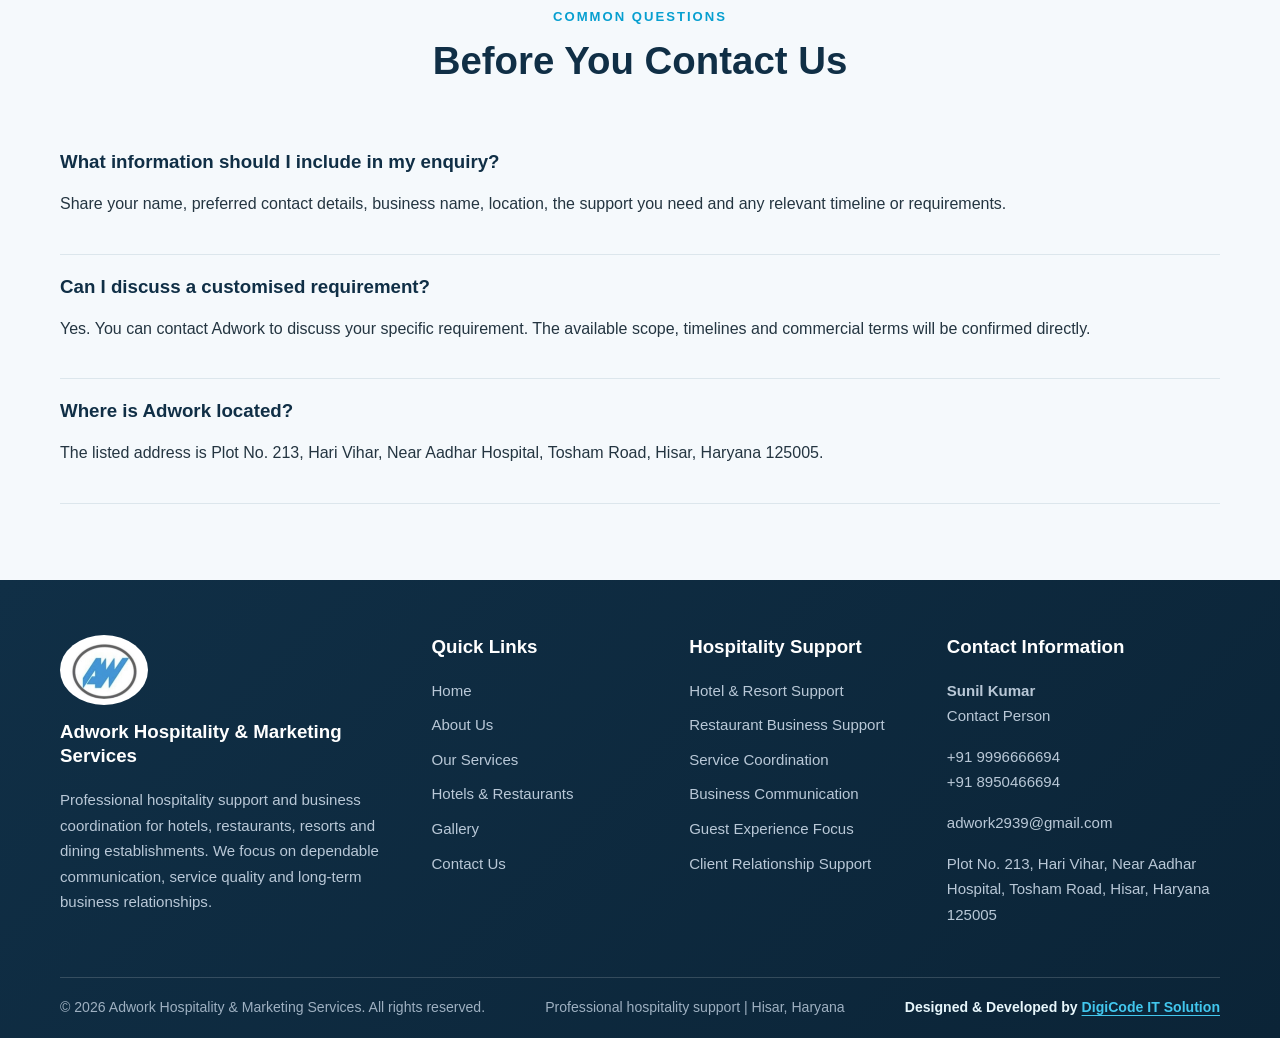
<file: contact.html>
<!doctype html>
<html lang="en"><head><meta charset="utf-8"><meta name="viewport" content="width=device-width,initial-scale=1">
<title>Contact Us | Adwork Hospitality & Marketing Services</title><meta name="description" content="Contact Sunil Kumar at Adwork Hospitality & Marketing Services in Hisar, Haryana for hospitality-related enquiries.">
<meta name="theme-color" content="#12324b"><link rel="stylesheet" href="style.css">
</head><body>
<div class="topbar"><div>Hospitality support for hotels, restaurants & resorts</div><div>Call: <a href="tel:+919996666694">+91 9996666694</a> &nbsp; | &nbsp; <a href="mailto:adwork2939@gmail.com">adwork2939@gmail.com</a></div></div>
<header class="site-header"><div class="nav-wrap">
<a class="brand" href="index.html"><img src="assets/adwork-aw-mark.jpg" alt="Adwork Hospitality & Marketing Services logo"><div class="brand-wordmark">ADWORK<span>HOSPITALITY &amp; MARKETING SERVICES</span></div></a>
<button class="mobile-toggle" aria-label="Open navigation menu" aria-expanded="false">☰</button>
<nav class="nav-links" aria-label="Main navigation">
<a href="index.html">Home</a><a href="about.html">About Us</a><a href="services.html">Services</a><a href="directory.html">Hotels & Restaurants</a><a href="gallery.html">Gallery</a><a href="contact.html">Contact Us</a>
</nav><a class="nav-cta" href="contact.html">Discuss Your Needs</a>
</div></header>

<main><section class="page-hero"><div class="container"><div class="breadcrumbs">Home / Contact Us</div><h1>Contact Adwork Hospitality & Marketing Services</h1><p>Tell us about your hotel, restaurant, resort or hospitality-related requirement. We will use your enquiry details to understand what support you are looking for.</p></div></section>
<section class="section"><div class="container"><div class="contact-grid"><aside class="contact-panel"><div class="eyebrow">Get in touch</div><h2>Speak with Sunil Kumar</h2><p>For service details, collaboration discussions or general hospitality-related enquiries, please use the contact information below.</p><div class="contact-item"><small>Phone 1</small><a href="tel:+919996666694">+91 9996666694</a></div><div class="contact-item"><small>Phone 2</small><a href="tel:+918950466694">+91 8950466694</a></div><div class="contact-item"><small>Email</small><a href="mailto:adwork2939@gmail.com">adwork2939@gmail.com</a></div><div class="contact-item"><small>Office Address</small>Plot No. 213, Hari Vihar<br>Near Aadhar Hospital, Tosham Road<br>Hisar, Haryana 125005</div><p class="form-note" style="color:#c7d8e7">Please contact us to confirm service availability, meeting arrangements and any specific requirements.</p></aside>
<div class="form-panel"><h2>Send an Enquiry</h2><p class="lead">Complete the fields below and submit your details through WhatsApp.</p><form data-whatsapp-form><div class="form-grid">
<div class="field"><label for="name">Full Name *</label><input id="name" name="name" required placeholder="Enter your full name"></div>
<div class="field"><label for="phone">Phone Number *</label><input id="phone" name="phone" required type="tel" placeholder="Enter contact number"></div>
<div class="field"><label for="email">Email Address</label><input id="email" name="email" type="email" placeholder="name@example.com"></div>
<div class="field"><label for="business">Hotel or Restaurant Name</label><input id="business" name="business" placeholder="Business name"></div>
<div class="field"><label for="city">City / Location</label><input id="city" name="city" placeholder="City and state"></div>
<div class="field"><label for="service">Service Required *</label><select id="service" name="service" required><option value="">Select a service</option><option>Hotel & Resort Support</option><option>Restaurant Business Support</option><option>Hospitality Service Coordination</option><option>Guest Experience & Service Quality</option><option>Business Communication Support</option><option>Client Relationship Support</option><option>General Enquiry</option></select></div>
<div class="field full"><label for="message">Message *</label><textarea id="message" name="message" required placeholder="Please describe your requirements"></textarea></div>
<div class="field full"><button class="btn" type="submit">Submit Enquiry via WhatsApp</button><p class="form-note">This form opens WhatsApp with your enquiry details. Please press Send in WhatsApp to complete submission. Your message is not sent automatically by this website.</p><p class="form-status" role="status" aria-live="polite"></p></div>
</div></form></div></div></div></section>
<section class="section alt"><div class="container"><div class="section-heading"><div class="eyebrow">Common questions</div><h2>Before You Contact Us</h2></div><div class="faq-item"><h3>What information should I include in my enquiry?</h3><p>Share your name, preferred contact details, business name, location, the support you need and any relevant timeline or requirements.</p></div><div class="faq-item"><h3>Can I discuss a customised requirement?</h3><p>Yes. You can contact Adwork to discuss your specific requirement. The available scope, timelines and commercial terms will be confirmed directly.</p></div><div class="faq-item"><h3>Where is Adwork located?</h3><p>The listed address is Plot No. 213, Hari Vihar, Near Aadhar Hospital, Tosham Road, Hisar, Haryana 125005.</p></div></div></section></main>

<footer class="site-footer"><div class="footer-grid">
<div><img class="footer-brand" src="assets/adwork-aw-mark.jpg" alt="Adwork logo"><h3>Adwork Hospitality & Marketing Services</h3><p>Professional hospitality support and business coordination for hotels, restaurants, resorts and dining establishments. We focus on dependable communication, service quality and long-term business relationships.</p></div>
<div><h3>Quick Links</h3><ul><li><a href="index.html">Home</a></li><li><a href="about.html">About Us</a></li><li><a href="services.html">Our Services</a></li><li><a href="directory.html">Hotels & Restaurants</a></li><li><a href="gallery.html">Gallery</a></li><li><a href="contact.html">Contact Us</a></li></ul></div>
<div><h3>Hospitality Support</h3><ul><li>Hotel & Resort Support</li><li>Restaurant Business Support</li><li>Service Coordination</li><li>Business Communication</li><li>Guest Experience Focus</li><li>Client Relationship Support</li></ul></div>
<div><h3>Contact Information</h3><p><strong>Sunil Kumar</strong><br>Contact Person</p><p><a href="tel:+919996666694">+91 9996666694</a><br><a href="tel:+918950466694">+91 8950466694</a></p><p><a href="mailto:adwork2939@gmail.com">adwork2939@gmail.com</a></p><p>Plot No. 213, Hari Vihar, Near Aadhar Hospital, Tosham Road, Hisar, Haryana 125005</p></div>
</div><div class="copyright"><span>© 2026 Adwork Hospitality & Marketing Services. All rights reserved.</span><span>Professional hospitality support | Hisar, Haryana</span><span class="digicode-credit">Designed &amp; Developed by <a href="https://www.digicodeitsolution.com" target="_blank" rel="noopener noreferrer">DigiCode IT Solution</a></span></div></footer>
<a class="floating-whatsapp" href="https://wa.me/919996666694?text=Hello%20Adwork%20Hospitality%20%26%20Marketing%20Services%2C%20I%20would%20like%20to%20enquire%20about%20your%20services." target="_blank" rel="noopener noreferrer" aria-label="Chat with Adwork on WhatsApp"><span class="wa-icon" aria-hidden="true">✆</span><span>Chat on WhatsApp</span></a>
<script src="script.js"></script>
</body></html>
</file>
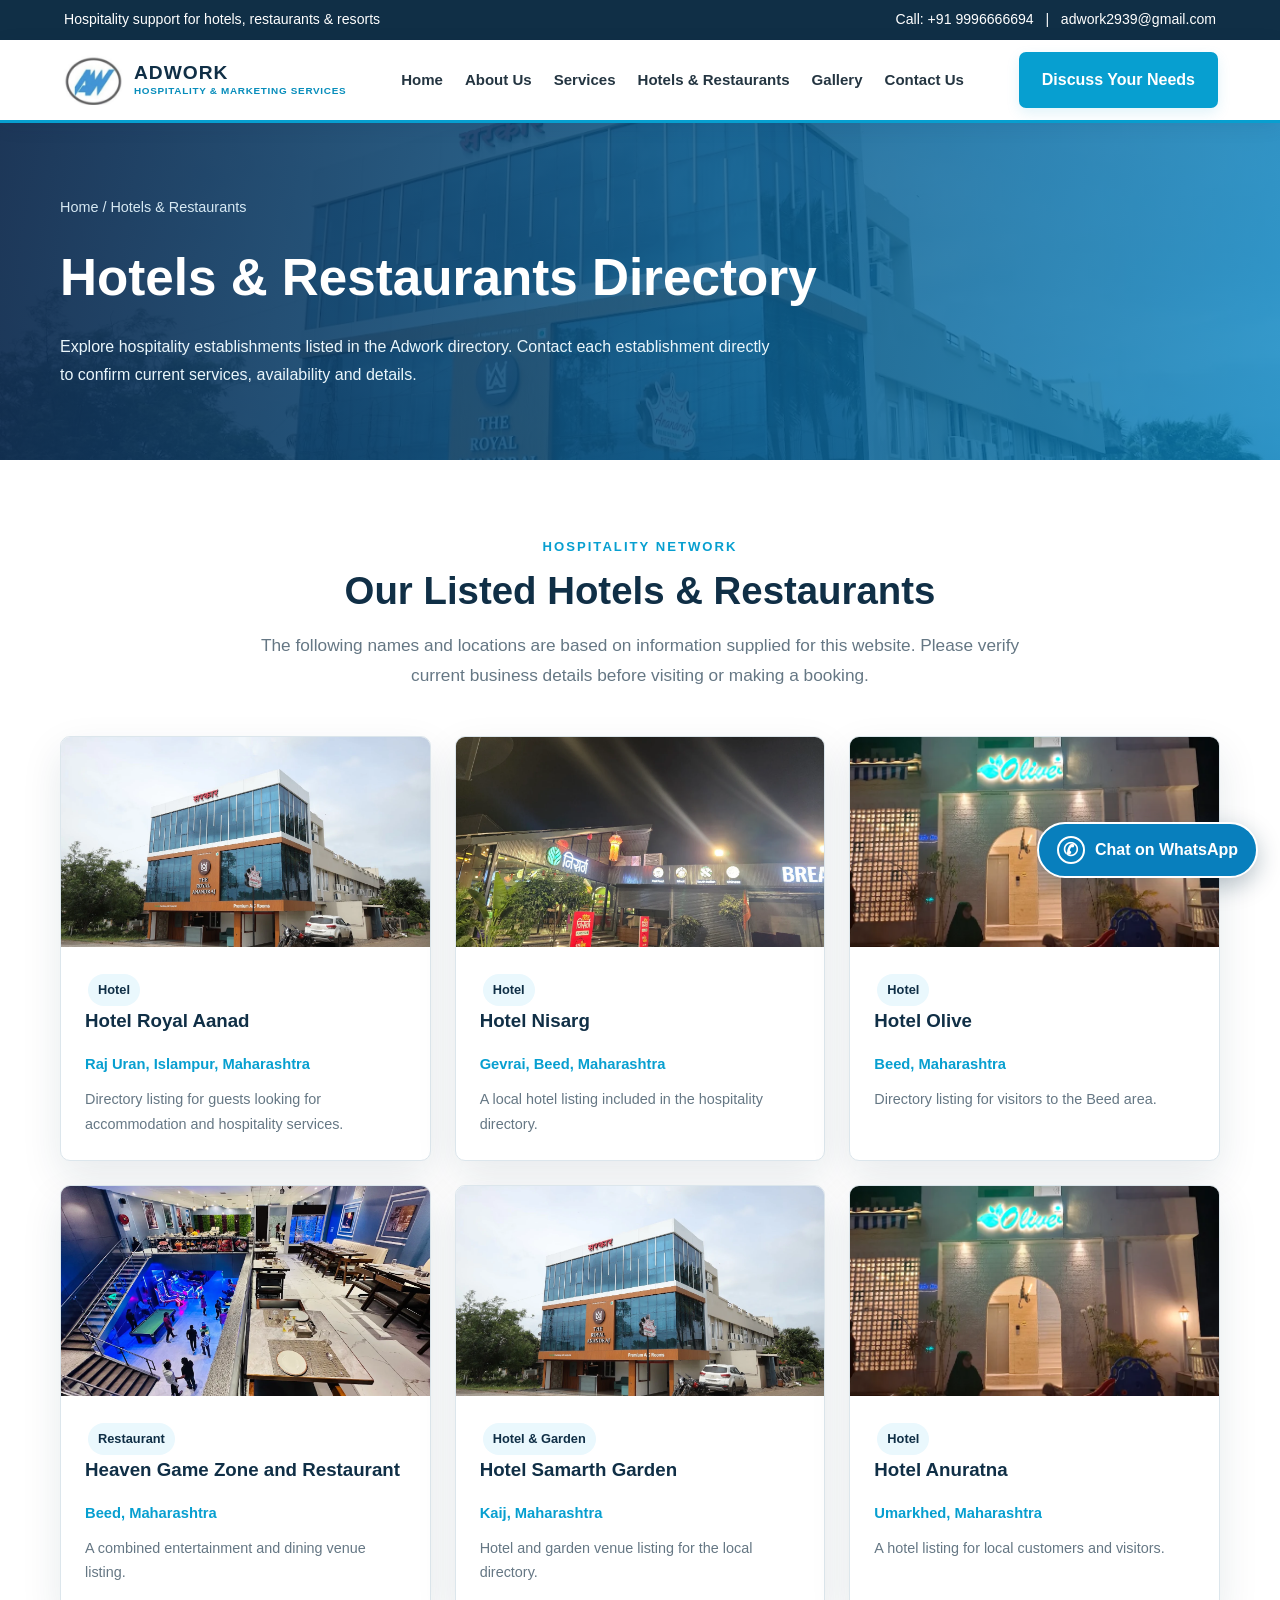
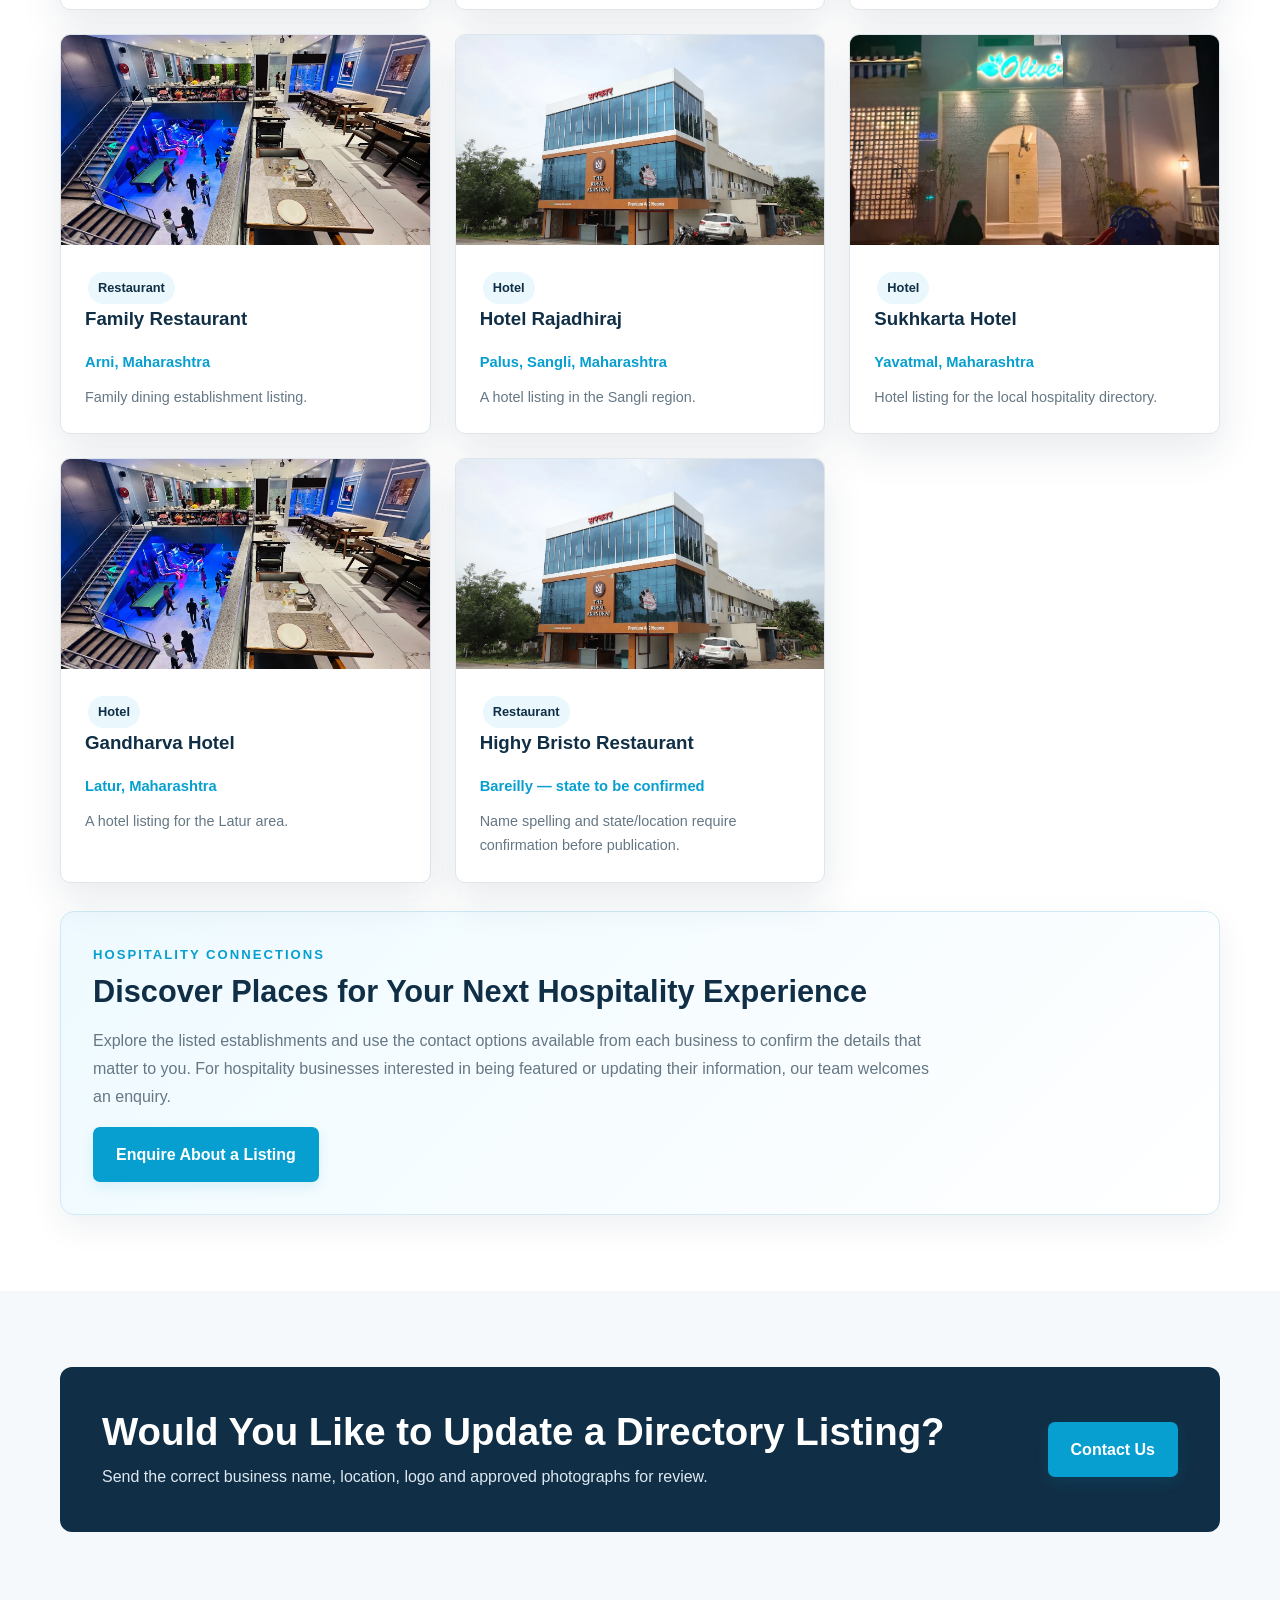
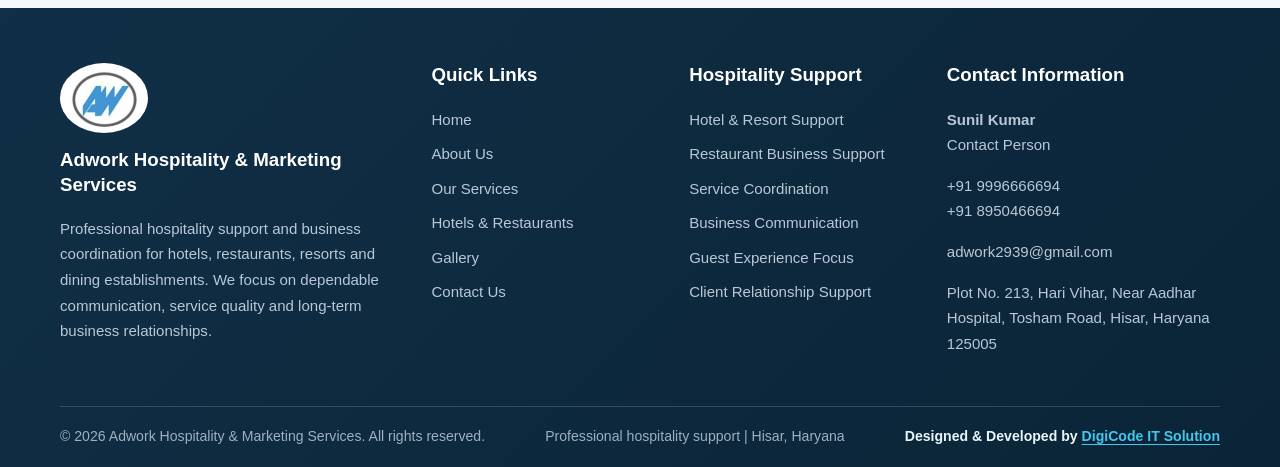
<file: directory.html>
<!doctype html>
<html lang="en"><head><meta charset="utf-8"><meta name="viewport" content="width=device-width,initial-scale=1">
<title>Hotels & Restaurants Directory | Adwork Hospitality & Marketing Services</title><meta name="description" content="Browse the hotel and restaurant directory listings supplied for Adwork Hospitality & Marketing Services. Verify details directly before visiting.">
<meta name="theme-color" content="#12324b"><link rel="stylesheet" href="style.css">
</head><body>
<div class="topbar"><div>Hospitality support for hotels, restaurants & resorts</div><div>Call: <a href="tel:+919996666694">+91 9996666694</a> &nbsp; | &nbsp; <a href="mailto:adwork2939@gmail.com">adwork2939@gmail.com</a></div></div>
<header class="site-header"><div class="nav-wrap">
<a class="brand" href="index.html"><img src="assets/adwork-aw-mark.jpg" alt="Adwork Hospitality & Marketing Services logo"><div class="brand-wordmark">ADWORK<span>HOSPITALITY &amp; MARKETING SERVICES</span></div></a>
<button class="mobile-toggle" aria-label="Open navigation menu" aria-expanded="false">☰</button>
<nav class="nav-links" aria-label="Main navigation">
<a href="index.html">Home</a><a href="about.html">About Us</a><a href="services.html">Services</a><a href="directory.html">Hotels & Restaurants</a><a href="gallery.html">Gallery</a><a href="contact.html">Contact Us</a>
</nav><a class="nav-cta" href="contact.html">Discuss Your Needs</a>
</div></header>

<main><section class="page-hero"><div class="container"><div class="breadcrumbs">Home / Hotels & Restaurants</div><h1>Hotels & Restaurants Directory</h1><p>Explore hospitality establishments listed in the Adwork directory. Contact each establishment directly to confirm current services, availability and details.</p></div></section>
<section class="section"><div class="container"><div class="section-heading"><div class="eyebrow">Hospitality network</div><h2>Our Listed Hotels & Restaurants</h2><p class="lead">The following names and locations are based on information supplied for this website. Please verify current business details before visiting or making a booking.</p></div>
<div class="grid">
<article class="card directory-card"><img src="assets/restaurant-interior-1.jpg" alt="Hospitality interior placeholder for Hotel Royal Aanad"><div class="card-body"><span class="pill">Hotel</span><h3>Hotel Royal Aanad</h3><div class="location">Raj Uran, Islampur, Maharashtra</div><p class="note">Directory listing for guests looking for accommodation and hospitality services.</p></div></article>
<article class="card directory-card"><img src="assets/nisarg-hotel-logo.jpg" alt="Nisarg Hotel Garden Restro logo"><div class="card-body"><span class="pill">Hotel</span><h3>Hotel Nisarg</h3><div class="location">Gevrai, Beed, Maharashtra</div><p class="note">A local hotel listing included in the hospitality directory.</p></div></article>
<article class="card directory-card"><img src="assets/restaurant-interior-2.jpg" alt="Hospitality interior placeholder for Hotel Olive"><div class="card-body"><span class="pill">Hotel</span><h3>Hotel Olive</h3><div class="location">Beed, Maharashtra</div><p class="note">Directory listing for visitors to the Beed area.</p></div></article>
<article class="card directory-card"><img src="assets/restaurant-interior-3.jpg" alt="Dining space placeholder for Heaven Game Zone and Restaurant"><div class="card-body"><span class="pill">Restaurant</span><h3>Heaven Game Zone and Restaurant</h3><div class="location">Beed, Maharashtra</div><p class="note">A combined entertainment and dining venue listing.</p></div></article>
<article class="card directory-card"><img src="assets/restaurant-interior-1.jpg" alt="Garden venue placeholder for Hotel Samarth Garden"><div class="card-body"><span class="pill">Hotel & Garden</span><h3>Hotel Samarth Garden</h3><div class="location">Kaij, Maharashtra</div><p class="note">Hotel and garden venue listing for the local directory.</p></div></article>
<article class="card directory-card"><img src="assets/restaurant-interior-2.jpg" alt="Hotel interior placeholder for Hotel Anuratna"><div class="card-body"><span class="pill">Hotel</span><h3>Hotel Anuratna</h3><div class="location">Umarkhed, Maharashtra</div><p class="note">A hotel listing for local customers and visitors.</p></div></article>
<article class="card directory-card"><img src="assets/restaurant-interior-3.jpg" alt="Family dining placeholder"><div class="card-body"><span class="pill">Restaurant</span><h3>Family Restaurant</h3><div class="location">Arni, Maharashtra</div><p class="note">Family dining establishment listing.</p></div></article>
<article class="card directory-card"><img src="assets/restaurant-interior-1.jpg" alt="Hotel interior placeholder for Hotel Rajadhiraj"><div class="card-body"><span class="pill">Hotel</span><h3>Hotel Rajadhiraj</h3><div class="location">Palus, Sangli, Maharashtra</div><p class="note">A hotel listing in the Sangli region.</p></div></article>
<article class="card directory-card"><img src="assets/restaurant-interior-2.jpg" alt="Hotel interior placeholder for Sukhkarta Hotel"><div class="card-body"><span class="pill">Hotel</span><h3>Sukhkarta Hotel</h3><div class="location">Yavatmal, Maharashtra</div><p class="note">Hotel listing for the local hospitality directory.</p></div></article>
<article class="card directory-card"><img src="assets/restaurant-interior-3.jpg" alt="Hotel interior placeholder for Gandharva Hotel"><div class="card-body"><span class="pill">Hotel</span><h3>Gandharva Hotel</h3><div class="location">Latur, Maharashtra</div><p class="note">A hotel listing for the Latur area.</p></div></article>
<article class="card directory-card"><img src="assets/restaurant-interior-1.jpg" alt="Restaurant interior placeholder for Highy Bristo Restaurant"><div class="card-body"><span class="pill">Restaurant</span><h3>Highy Bristo Restaurant</h3><div class="location">Bareilly — state to be confirmed</div><p class="note">Name spelling and state/location require confirmation before publication.</p></div></article>
</div><div style="height:28px"></div><div class="directory-feature"><div class="eyebrow">Hospitality connections</div><h2>Discover Places for Your Next Hospitality Experience</h2><p>Explore the listed establishments and use the contact options available from each business to confirm the details that matter to you. For hospitality businesses interested in being featured or updating their information, our team welcomes an enquiry.</p><a class="btn" href="contact.html">Enquire About a Listing</a></div></div></section>
<section class="section alt"><div class="container"><div class="banner-cta"><div><h2>Would You Like to Update a Directory Listing?</h2><p>Send the correct business name, location, logo and approved photographs for review.</p></div><a class="btn" href="contact.html">Contact Us</a></div></div></section></main>

<footer class="site-footer"><div class="footer-grid">
<div><img class="footer-brand" src="assets/adwork-aw-mark.jpg" alt="Adwork logo"><h3>Adwork Hospitality & Marketing Services</h3><p>Professional hospitality support and business coordination for hotels, restaurants, resorts and dining establishments. We focus on dependable communication, service quality and long-term business relationships.</p></div>
<div><h3>Quick Links</h3><ul><li><a href="index.html">Home</a></li><li><a href="about.html">About Us</a></li><li><a href="services.html">Our Services</a></li><li><a href="directory.html">Hotels & Restaurants</a></li><li><a href="gallery.html">Gallery</a></li><li><a href="contact.html">Contact Us</a></li></ul></div>
<div><h3>Hospitality Support</h3><ul><li>Hotel & Resort Support</li><li>Restaurant Business Support</li><li>Service Coordination</li><li>Business Communication</li><li>Guest Experience Focus</li><li>Client Relationship Support</li></ul></div>
<div><h3>Contact Information</h3><p><strong>Sunil Kumar</strong><br>Contact Person</p><p><a href="tel:+919996666694">+91 9996666694</a><br><a href="tel:+918950466694">+91 8950466694</a></p><p><a href="mailto:adwork2939@gmail.com">adwork2939@gmail.com</a></p><p>Plot No. 213, Hari Vihar, Near Aadhar Hospital, Tosham Road, Hisar, Haryana 125005</p></div>
</div><div class="copyright"><span>© 2026 Adwork Hospitality & Marketing Services. All rights reserved.</span><span>Professional hospitality support | Hisar, Haryana</span><span class="digicode-credit">Designed &amp; Developed by <a href="https://www.digicodeitsolution.com" target="_blank" rel="noopener noreferrer">DigiCode IT Solution</a></span></div></footer>
<a class="floating-whatsapp" href="https://wa.me/919996666694?text=Hello%20Adwork%20Hospitality%20%26%20Marketing%20Services%2C%20I%20would%20like%20to%20enquire%20about%20your%20services." target="_blank" rel="noopener noreferrer" aria-label="Chat with Adwork on WhatsApp"><span class="wa-icon" aria-hidden="true">✆</span><span>Chat on WhatsApp</span></a>
<script src="script.js"></script>
</body></html>
</file>
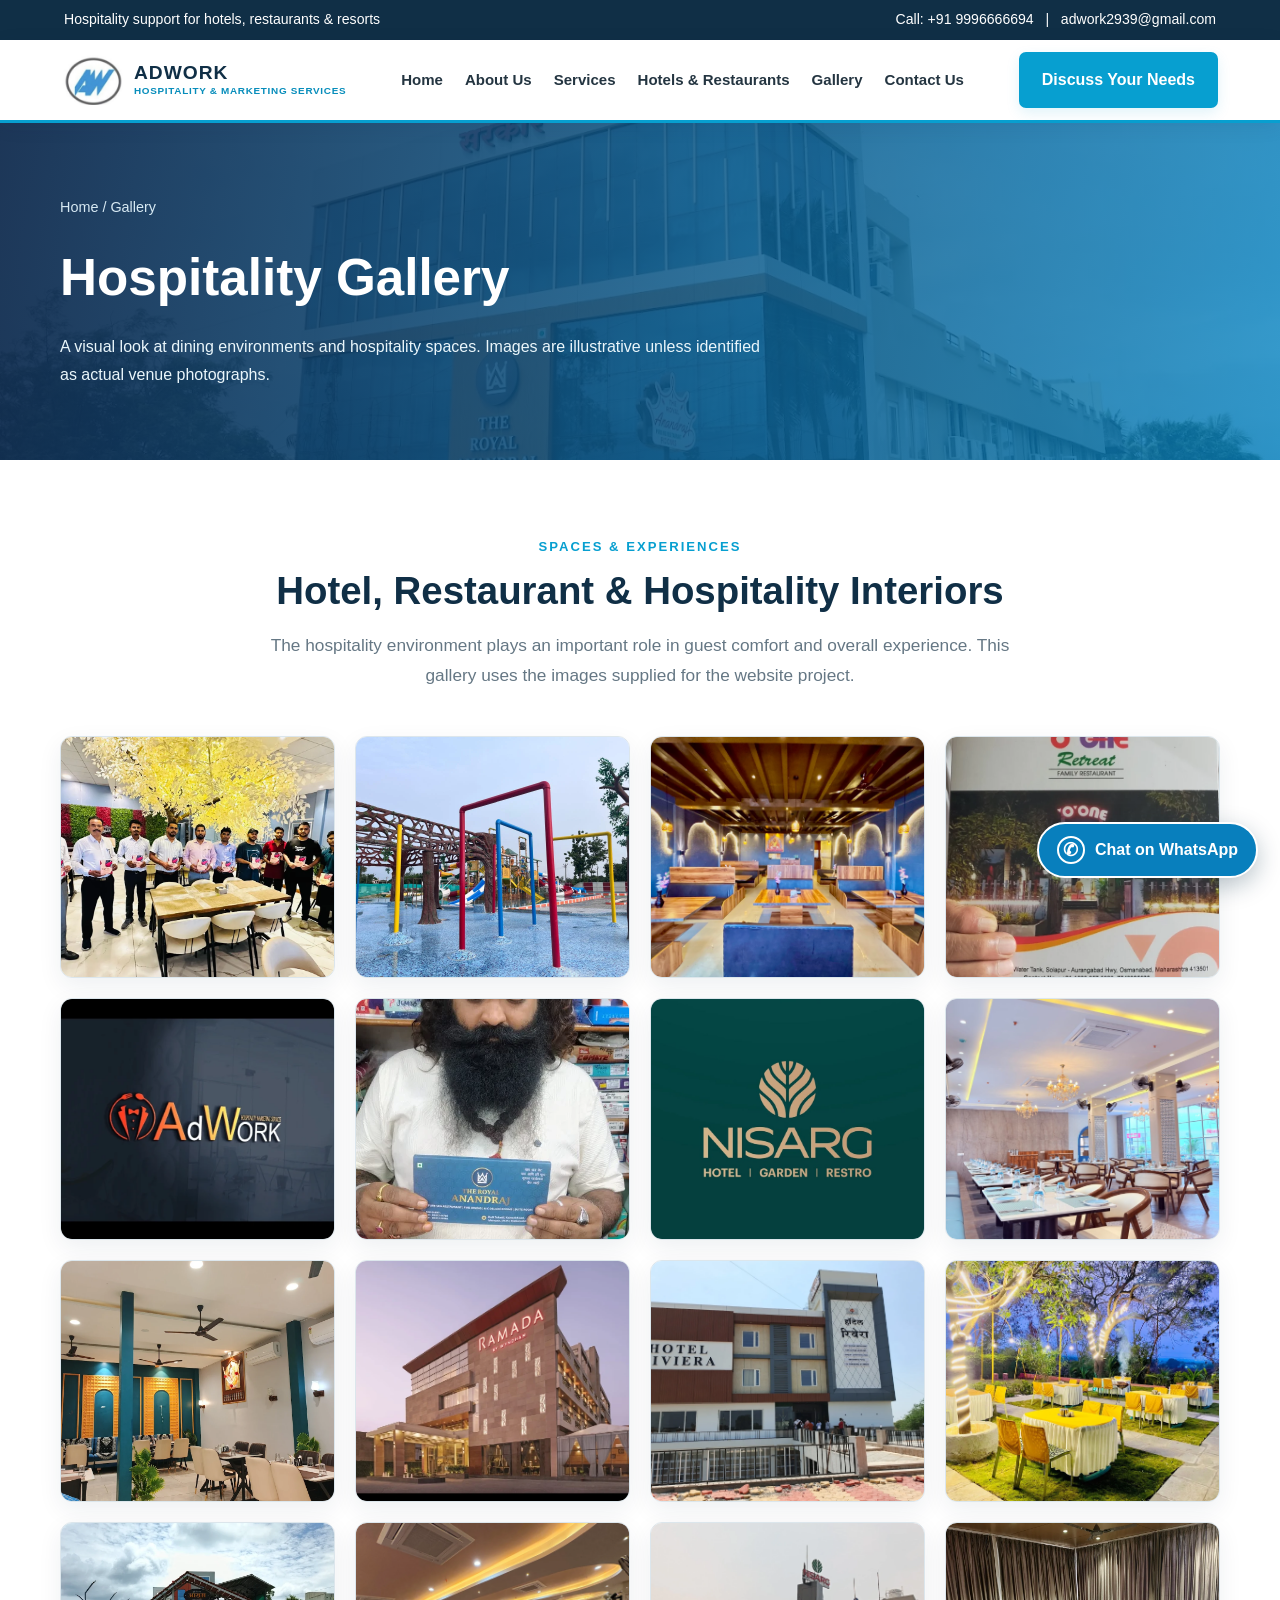
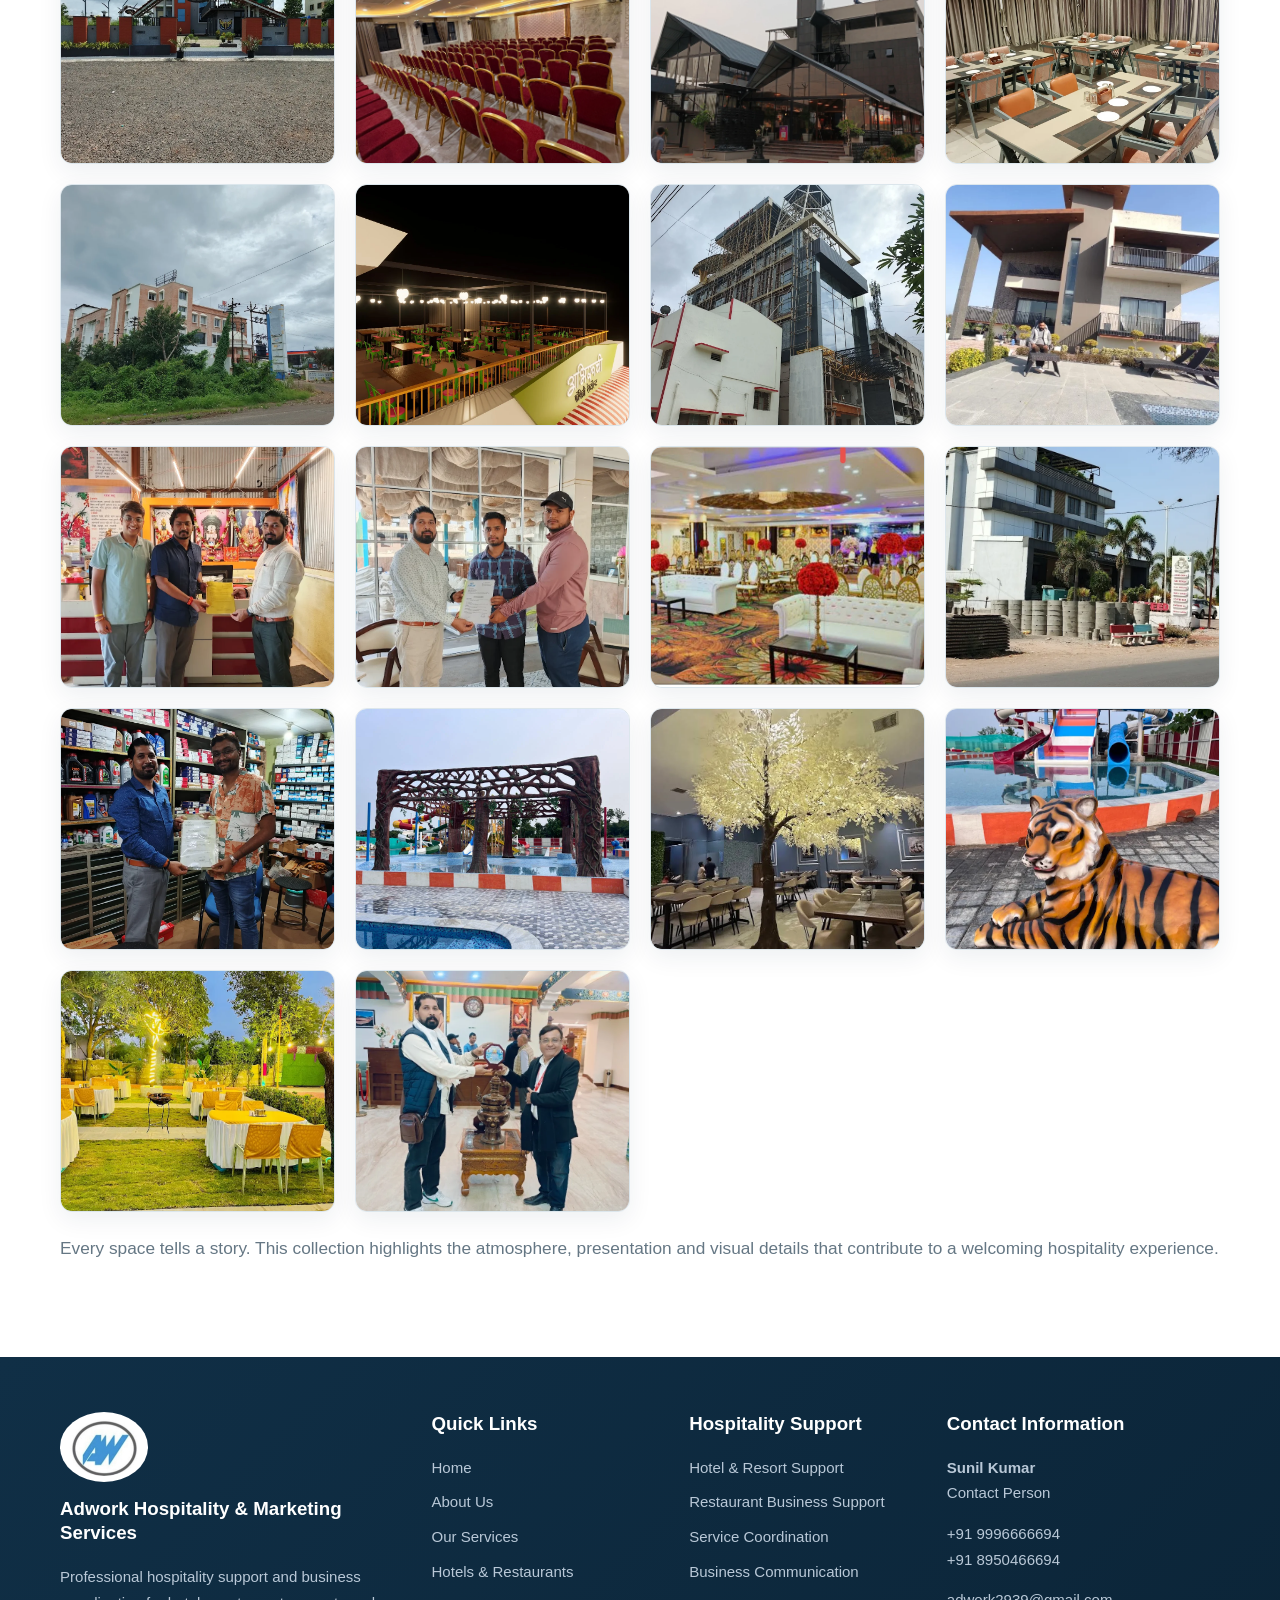
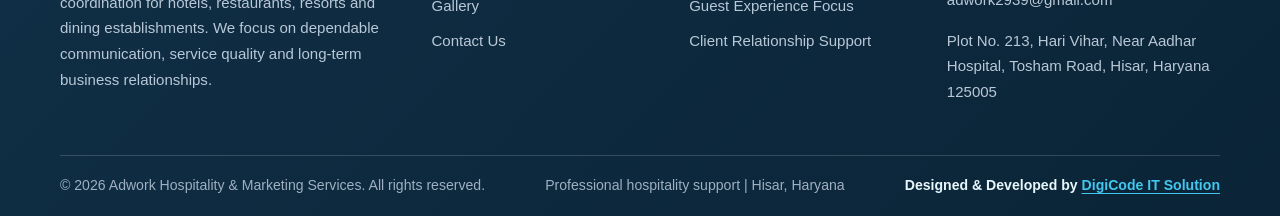
<file: gallery.html>
<!doctype html>
<html lang="en"><head><meta charset="utf-8"><meta name="viewport" content="width=device-width,initial-scale=1">
<title>Hospitality Gallery | Adwork Hospitality & Marketing Services</title><meta name="description" content="View supplied images of restaurant interiors and hospitality-related visuals for Adwork Hospitality & Marketing Services.">
<meta name="theme-color" content="#12324b"><link rel="stylesheet" href="style.css">
</head><body>
<div class="topbar"><div>Hospitality support for hotels, restaurants & resorts</div><div>Call: <a href="tel:+919996666694">+91 9996666694</a> &nbsp; | &nbsp; <a href="mailto:adwork2939@gmail.com">adwork2939@gmail.com</a></div></div>
<header class="site-header"><div class="nav-wrap">
<a class="brand" href="index.html"><img src="assets/adwork-aw-mark.jpg" alt="Adwork Hospitality & Marketing Services logo"><div class="brand-wordmark">ADWORK<span>HOSPITALITY &amp; MARKETING SERVICES</span></div></a>
<button class="mobile-toggle" aria-label="Open navigation menu" aria-expanded="false">☰</button>
<nav class="nav-links" aria-label="Main navigation">
<a href="index.html">Home</a><a href="about.html">About Us</a><a href="services.html">Services</a><a href="directory.html">Hotels & Restaurants</a><a href="gallery.html">Gallery</a><a href="contact.html">Contact Us</a>
</nav><a class="nav-cta" href="contact.html">Discuss Your Needs</a>
</div></header>

<main><section class="page-hero"><div class="container"><div class="breadcrumbs">Home / Gallery</div><h1>Hospitality Gallery</h1><p>A visual look at dining environments and hospitality spaces. Images are illustrative unless identified as actual venue photographs.</p></div></section>
<section class="section"><div class="container"><div class="section-heading"><div class="eyebrow">Spaces & experiences</div><h2>Hotel, Restaurant & Hospitality Interiors</h2><p class="lead">The hospitality environment plays an important role in guest comfort and overall experience. This gallery uses the images supplied for the website project.</p></div><div class="gallery expanded-gallery" aria-label="Hospitality photo gallery">
<figure class="gallery-item"><img src="assets/gallery-01.webp" alt="Hospitality gallery photo" loading="lazy" data-fallback-label="Photo coming soon"></figure>
<figure class="gallery-item"><img src="assets/gallery-02.webp" alt="Hospitality gallery photo" loading="lazy" data-fallback-label="Photo coming soon"></figure>
<figure class="gallery-item"><img src="assets/gallery-03.webp" alt="Hospitality gallery photo" loading="lazy" data-fallback-label="Photo coming soon"></figure>
<figure class="gallery-item"><img src="assets/gallery-04.webp" alt="Hospitality gallery photo" loading="lazy" data-fallback-label="Photo coming soon"></figure>
<figure class="gallery-item"><img src="assets/gallery-05.webp" alt="Hospitality gallery photo" loading="lazy" data-fallback-label="Photo coming soon"></figure>
<figure class="gallery-item"><img src="assets/gallery-06.webp" alt="Hospitality gallery photo" loading="lazy" data-fallback-label="Photo coming soon"></figure>
<figure class="gallery-item"><img src="assets/gallery-07.webp" alt="Hospitality gallery photo" loading="lazy" data-fallback-label="Photo coming soon"></figure>
<figure class="gallery-item"><img src="assets/gallery-08.webp" alt="Hospitality gallery photo" loading="lazy" data-fallback-label="Photo coming soon"></figure>
<figure class="gallery-item"><img src="assets/gallery-09.webp" alt="Hospitality gallery photo" loading="lazy" data-fallback-label="Photo coming soon"></figure>
<figure class="gallery-item"><img src="assets/gallery-10.webp" alt="Hospitality gallery photo" loading="lazy" data-fallback-label="Photo coming soon"></figure>
<figure class="gallery-item"><img src="assets/gallery-11.webp" alt="Hospitality gallery photo" loading="lazy" data-fallback-label="Photo coming soon"></figure>
<figure class="gallery-item"><img src="assets/gallery-12.webp" alt="Hospitality gallery photo" loading="lazy" data-fallback-label="Photo coming soon"></figure>
<figure class="gallery-item"><img src="assets/gallery-13.webp" alt="Hospitality gallery photo" loading="lazy" data-fallback-label="Photo coming soon"></figure>
<figure class="gallery-item"><img src="assets/gallery-14.webp" alt="Hospitality gallery photo" loading="lazy" data-fallback-label="Photo coming soon"></figure>
<figure class="gallery-item"><img src="assets/gallery-15.webp" alt="Hospitality gallery photo" loading="lazy" data-fallback-label="Photo coming soon"></figure>
<figure class="gallery-item"><img src="assets/gallery-16.webp" alt="Hospitality gallery photo" loading="lazy" data-fallback-label="Photo coming soon"></figure>
<figure class="gallery-item"><img src="assets/gallery-17.webp" alt="Hospitality gallery photo" loading="lazy" data-fallback-label="Photo coming soon"></figure>
<figure class="gallery-item"><img src="assets/gallery-18.webp" alt="Hospitality gallery photo" loading="lazy" data-fallback-label="Photo coming soon"></figure>
<figure class="gallery-item"><img src="assets/gallery-19.webp" alt="Hospitality gallery photo" loading="lazy" data-fallback-label="Photo coming soon"></figure>
<figure class="gallery-item"><img src="assets/gallery-20.webp" alt="Hospitality gallery photo" loading="lazy" data-fallback-label="Photo coming soon"></figure>
<figure class="gallery-item"><img src="assets/gallery-21.webp" alt="Hospitality gallery photo" loading="lazy" data-fallback-label="Photo coming soon"></figure>
<figure class="gallery-item"><img src="assets/gallery-22.webp" alt="Hospitality gallery photo" loading="lazy" data-fallback-label="Photo coming soon"></figure>
<figure class="gallery-item"><img src="assets/gallery-23.webp" alt="Hospitality gallery photo" loading="lazy" data-fallback-label="Photo coming soon"></figure>
<figure class="gallery-item"><img src="assets/gallery-24.webp" alt="Hospitality gallery photo" loading="lazy" data-fallback-label="Photo coming soon"></figure>
<figure class="gallery-item"><img src="assets/gallery-25.webp" alt="Hospitality gallery photo" loading="lazy" data-fallback-label="Photo coming soon"></figure>
<figure class="gallery-item"><img src="assets/gallery-26.webp" alt="Hospitality gallery photo" loading="lazy" data-fallback-label="Photo coming soon"></figure>
<figure class="gallery-item"><img src="assets/gallery-27.webp" alt="Hospitality gallery photo" loading="lazy" data-fallback-label="Photo coming soon"></figure>
<figure class="gallery-item"><img src="assets/gallery-28.webp" alt="Hospitality gallery photo" loading="lazy" data-fallback-label="Photo coming soon"></figure>
<figure class="gallery-item"><img src="assets/gallery-29.webp" alt="Hospitality gallery photo" loading="lazy" data-fallback-label="Photo coming soon"></figure>
<figure class="gallery-item"><img src="assets/gallery-30.webp" alt="Hospitality gallery photo" loading="lazy" data-fallback-label="Photo coming soon"></figure>
</div><p class="lead" style="margin-top:22px">Every space tells a story. This collection highlights the atmosphere, presentation and visual details that contribute to a welcoming hospitality experience.</p></div></section></main>

<footer class="site-footer"><div class="footer-grid">
<div><img class="footer-brand" src="assets/adwork-aw-mark.jpg" alt="Adwork logo"><h3>Adwork Hospitality & Marketing Services</h3><p>Professional hospitality support and business coordination for hotels, restaurants, resorts and dining establishments. We focus on dependable communication, service quality and long-term business relationships.</p></div>
<div><h3>Quick Links</h3><ul><li><a href="index.html">Home</a></li><li><a href="about.html">About Us</a></li><li><a href="services.html">Our Services</a></li><li><a href="directory.html">Hotels & Restaurants</a></li><li><a href="gallery.html">Gallery</a></li><li><a href="contact.html">Contact Us</a></li></ul></div>
<div><h3>Hospitality Support</h3><ul><li>Hotel & Resort Support</li><li>Restaurant Business Support</li><li>Service Coordination</li><li>Business Communication</li><li>Guest Experience Focus</li><li>Client Relationship Support</li></ul></div>
<div><h3>Contact Information</h3><p><strong>Sunil Kumar</strong><br>Contact Person</p><p><a href="tel:+919996666694">+91 9996666694</a><br><a href="tel:+918950466694">+91 8950466694</a></p><p><a href="mailto:adwork2939@gmail.com">adwork2939@gmail.com</a></p><p>Plot No. 213, Hari Vihar, Near Aadhar Hospital, Tosham Road, Hisar, Haryana 125005</p></div>
</div><div class="copyright"><span>© 2026 Adwork Hospitality & Marketing Services. All rights reserved.</span><span>Professional hospitality support | Hisar, Haryana</span><span class="digicode-credit">Designed &amp; Developed by <a href="https://www.digicodeitsolution.com" target="_blank" rel="noopener noreferrer">DigiCode IT Solution</a></span></div></footer>
<a class="floating-whatsapp" href="https://wa.me/919996666694?text=Hello%20Adwork%20Hospitality%20%26%20Marketing%20Services%2C%20I%20would%20like%20to%20enquire%20about%20your%20services." target="_blank" rel="noopener noreferrer" aria-label="Chat with Adwork on WhatsApp"><span class="wa-icon" aria-hidden="true">✆</span><span>Chat on WhatsApp</span></a>
<script src="script.js"></script>
</body></html>
</file>
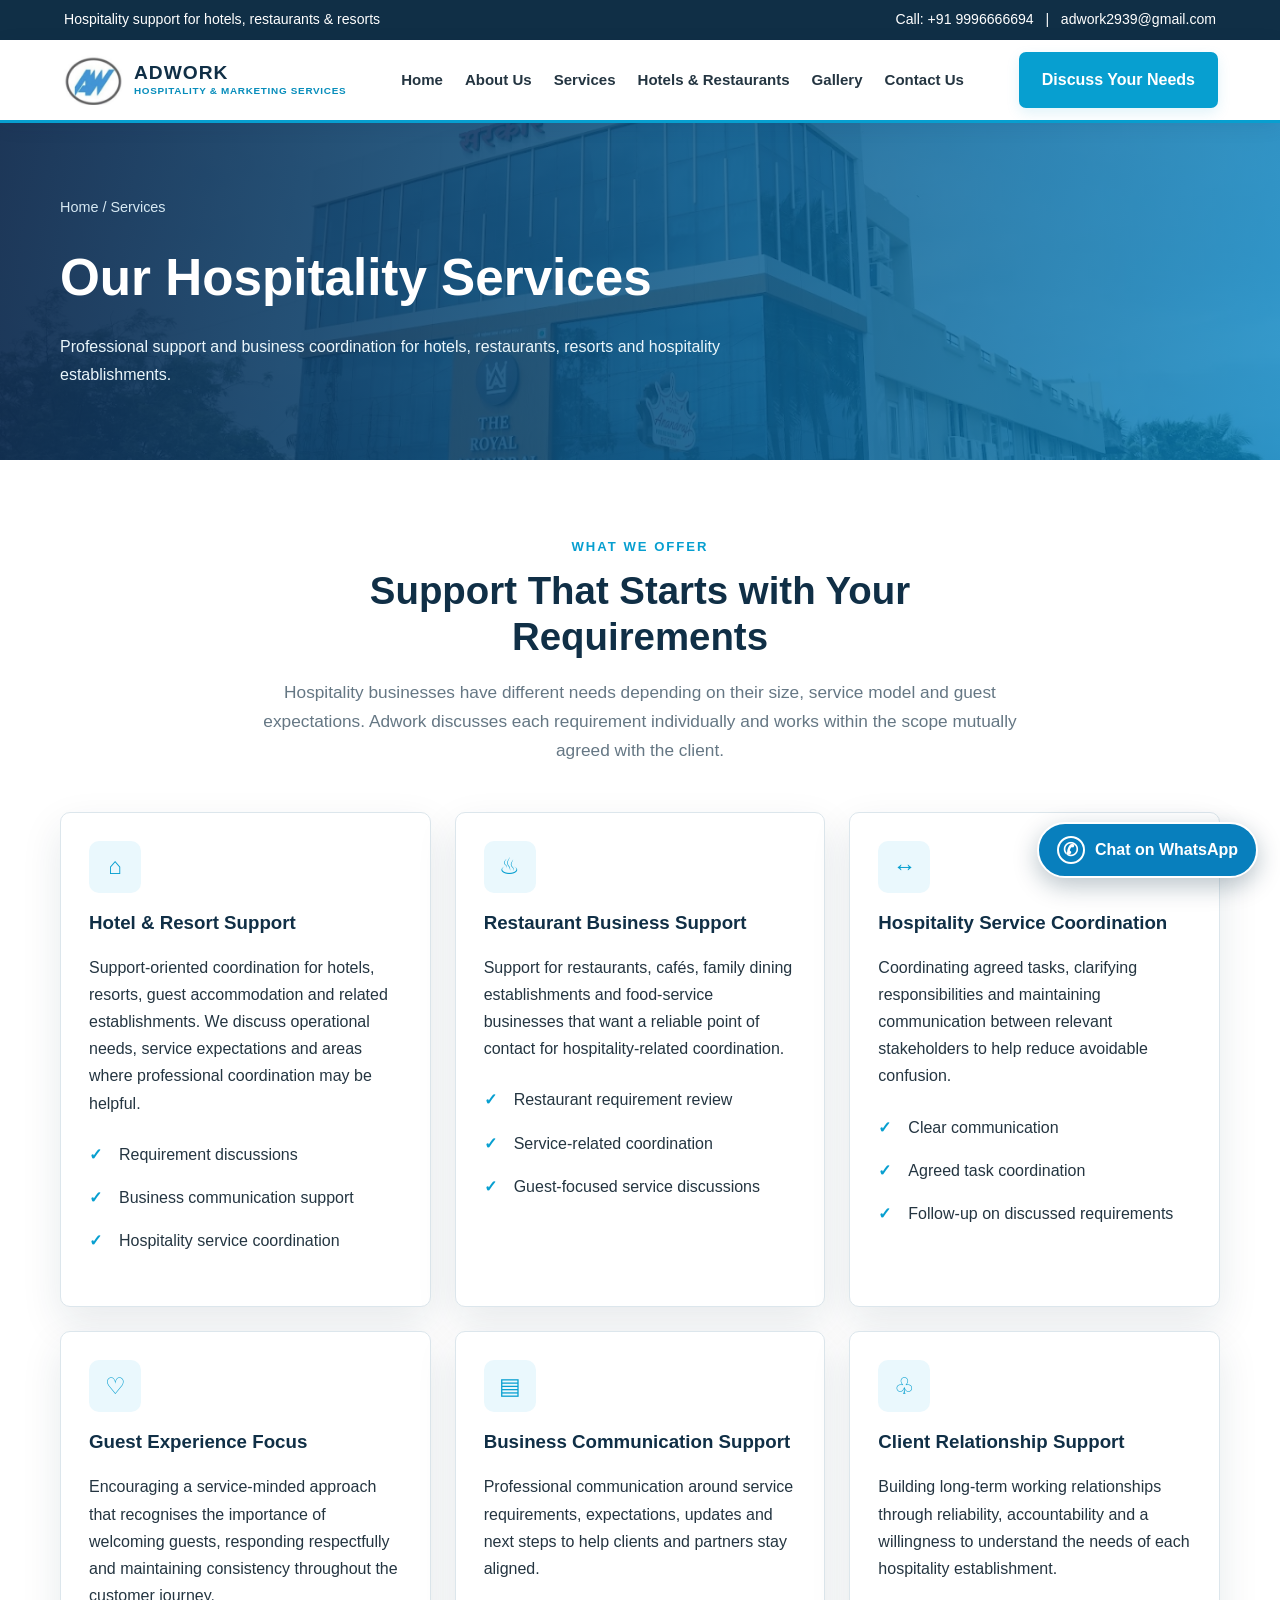
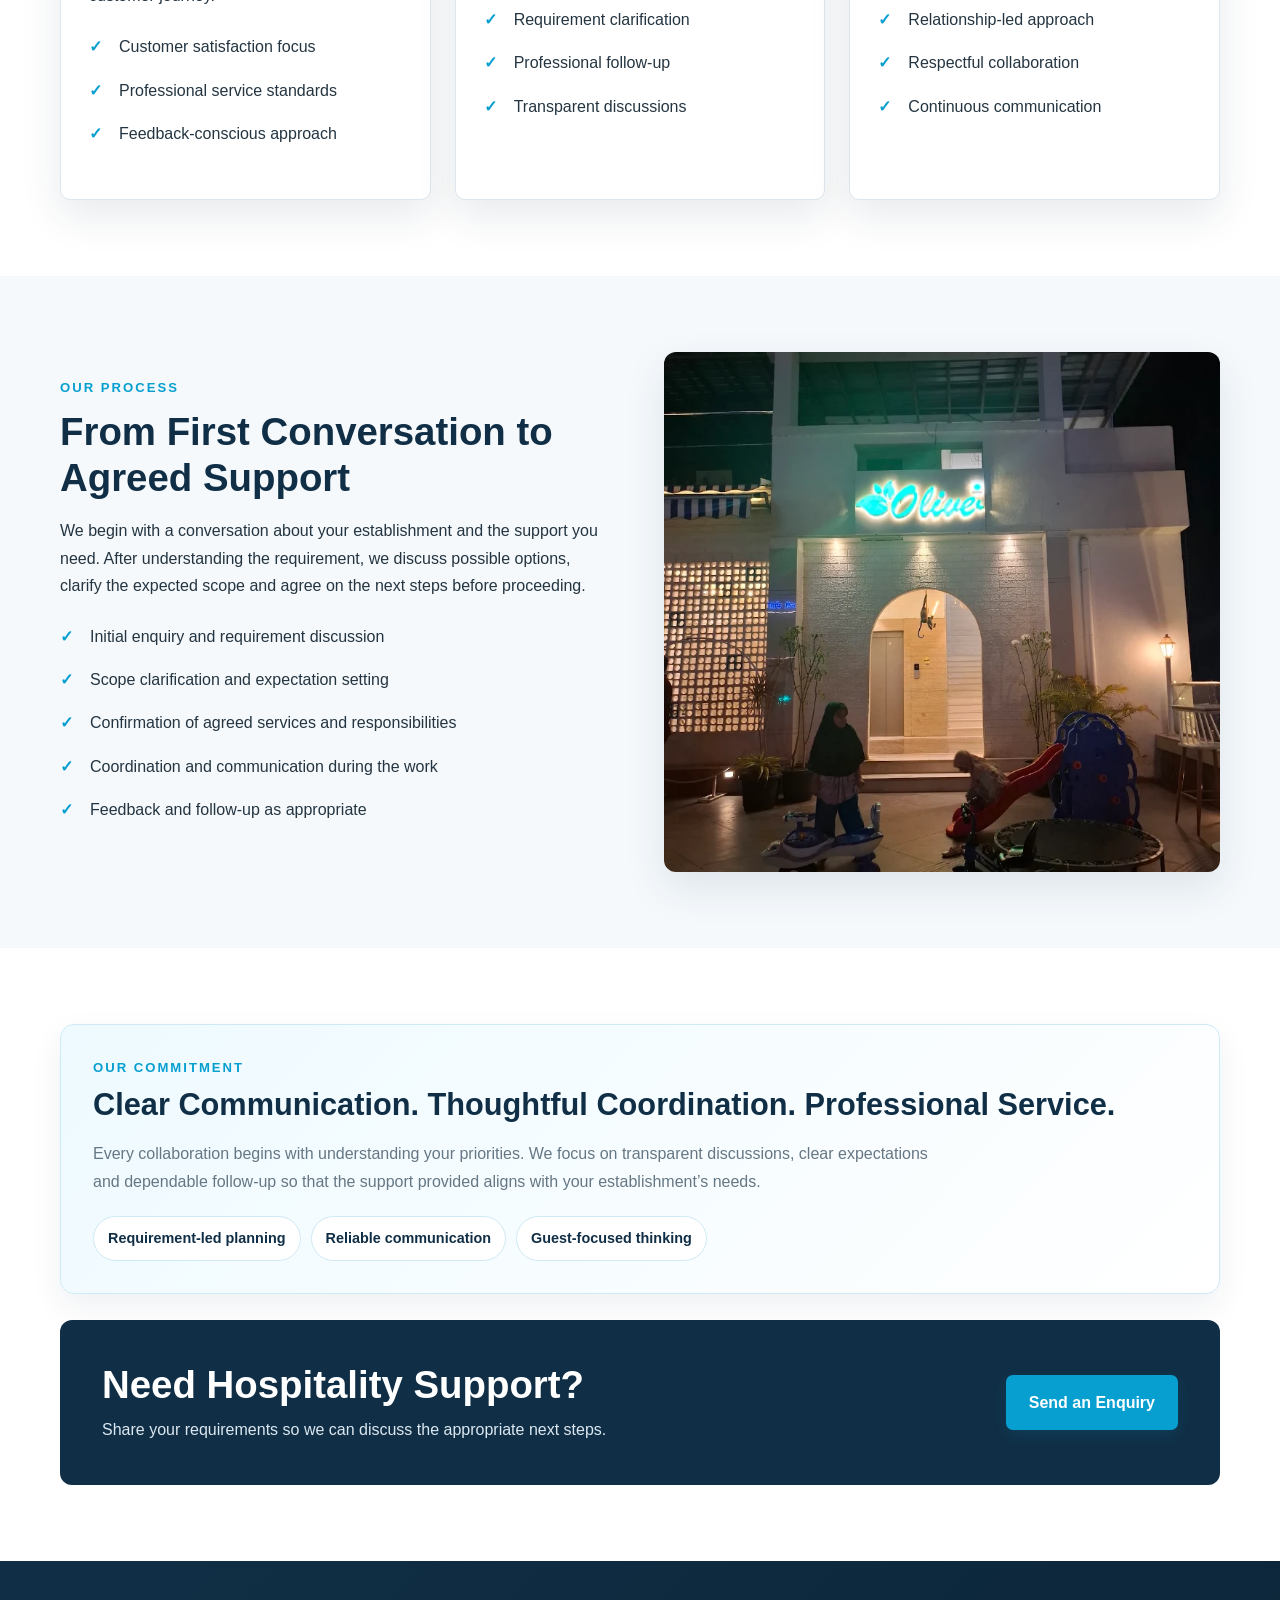
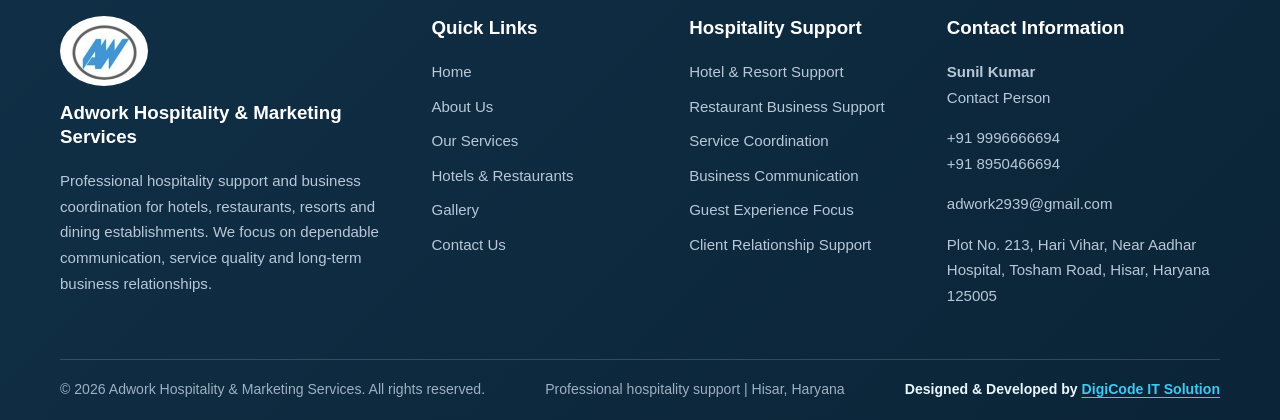
<file: services.html>
<!doctype html>
<html lang="en"><head><meta charset="utf-8"><meta name="viewport" content="width=device-width,initial-scale=1">
<title>Hospitality Services | Adwork Hospitality & Marketing Services</title><meta name="description" content="Explore hotel support, restaurant business support, hospitality coordination, guest experience focus and client relationship support.">
<meta name="theme-color" content="#12324b"><link rel="stylesheet" href="style.css">
</head><body>
<div class="topbar"><div>Hospitality support for hotels, restaurants & resorts</div><div>Call: <a href="tel:+919996666694">+91 9996666694</a> &nbsp; | &nbsp; <a href="mailto:adwork2939@gmail.com">adwork2939@gmail.com</a></div></div>
<header class="site-header"><div class="nav-wrap">
<a class="brand" href="index.html"><img src="assets/adwork-aw-mark.jpg" alt="Adwork Hospitality & Marketing Services logo"><div class="brand-wordmark">ADWORK<span>HOSPITALITY &amp; MARKETING SERVICES</span></div></a>
<button class="mobile-toggle" aria-label="Open navigation menu" aria-expanded="false">☰</button>
<nav class="nav-links" aria-label="Main navigation">
<a href="index.html">Home</a><a href="about.html">About Us</a><a href="services.html">Services</a><a href="directory.html">Hotels & Restaurants</a><a href="gallery.html">Gallery</a><a href="contact.html">Contact Us</a>
</nav><a class="nav-cta" href="contact.html">Discuss Your Needs</a>
</div></header>

<main><section class="page-hero"><div class="container"><div class="breadcrumbs">Home / Services</div><h1>Our Hospitality Services</h1><p>Professional support and business coordination for hotels, restaurants, resorts and hospitality establishments.</p></div></section>
<section class="section"><div class="container"><div class="section-heading"><div class="eyebrow">What we offer</div><h2>Support That Starts with Your Requirements</h2><p class="lead">Hospitality businesses have different needs depending on their size, service model and guest expectations. Adwork discusses each requirement individually and works within the scope mutually agreed with the client.</p></div><div class="grid">
<article class="service-card"><div class="icon-box">⌂</div><h3>Hotel & Resort Support</h3><p>Support-oriented coordination for hotels, resorts, guest accommodation and related establishments. We discuss operational needs, service expectations and areas where professional coordination may be helpful.</p><ul class="check-list"><li>Requirement discussions</li><li>Business communication support</li><li>Hospitality service coordination</li></ul></article>
<article class="service-card"><div class="icon-box">♨</div><h3>Restaurant Business Support</h3><p>Support for restaurants, cafés, family dining establishments and food-service businesses that want a reliable point of contact for hospitality-related coordination.</p><ul class="check-list"><li>Restaurant requirement review</li><li>Service-related coordination</li><li>Guest-focused service discussions</li></ul></article>
<article class="service-card"><div class="icon-box">↔</div><h3>Hospitality Service Coordination</h3><p>Coordinating agreed tasks, clarifying responsibilities and maintaining communication between relevant stakeholders to help reduce avoidable confusion.</p><ul class="check-list"><li>Clear communication</li><li>Agreed task coordination</li><li>Follow-up on discussed requirements</li></ul></article>
<article class="service-card"><div class="icon-box">♡</div><h3>Guest Experience Focus</h3><p>Encouraging a service-minded approach that recognises the importance of welcoming guests, responding respectfully and maintaining consistency throughout the customer journey.</p><ul class="check-list"><li>Customer satisfaction focus</li><li>Professional service standards</li><li>Feedback-conscious approach</li></ul></article>
<article class="service-card"><div class="icon-box">▤</div><h3>Business Communication Support</h3><p>Professional communication around service requirements, expectations, updates and next steps to help clients and partners stay aligned.</p><ul class="check-list"><li>Requirement clarification</li><li>Professional follow-up</li><li>Transparent discussions</li></ul></article>
<article class="service-card"><div class="icon-box">♧</div><h3>Client Relationship Support</h3><p>Building long-term working relationships through reliability, accountability and a willingness to understand the needs of each hospitality establishment.</p><ul class="check-list"><li>Relationship-led approach</li><li>Respectful collaboration</li><li>Continuous communication</li></ul></article>
</div></div></section>
<section class="section alt"><div class="container split"><div><div class="eyebrow">Our process</div><h2>From First Conversation to Agreed Support</h2><p>We begin with a conversation about your establishment and the support you need. After understanding the requirement, we discuss possible options, clarify the expected scope and agree on the next steps before proceeding.</p><ul class="check-list"><li>Initial enquiry and requirement discussion</li><li>Scope clarification and expectation setting</li><li>Confirmation of agreed services and responsibilities</li><li>Coordination and communication during the work</li><li>Feedback and follow-up as appropriate</li></ul></div><img src="assets/restaurant-interior-2.jpg" alt="Modern hospitality dining environment"></div></section>
<section class="section"><div class="container"><div class="service-commitment"><div class="eyebrow">Our commitment</div><h2>Clear Communication. Thoughtful Coordination. Professional Service.</h2><p>Every collaboration begins with understanding your priorities. We focus on transparent discussions, clear expectations and dependable follow-up so that the support provided aligns with your establishment’s needs.</p><div class="commitment-points"><span>Requirement-led planning</span><span>Reliable communication</span><span>Guest-focused thinking</span></div></div><div style="height:26px"></div><div class="banner-cta"><div><h2>Need Hospitality Support?</h2><p>Share your requirements so we can discuss the appropriate next steps.</p></div><a class="btn" href="contact.html">Send an Enquiry</a></div></div></section></main>

<footer class="site-footer"><div class="footer-grid">
<div><img class="footer-brand" src="assets/adwork-aw-mark.jpg" alt="Adwork logo"><h3>Adwork Hospitality & Marketing Services</h3><p>Professional hospitality support and business coordination for hotels, restaurants, resorts and dining establishments. We focus on dependable communication, service quality and long-term business relationships.</p></div>
<div><h3>Quick Links</h3><ul><li><a href="index.html">Home</a></li><li><a href="about.html">About Us</a></li><li><a href="services.html">Our Services</a></li><li><a href="directory.html">Hotels & Restaurants</a></li><li><a href="gallery.html">Gallery</a></li><li><a href="contact.html">Contact Us</a></li></ul></div>
<div><h3>Hospitality Support</h3><ul><li>Hotel & Resort Support</li><li>Restaurant Business Support</li><li>Service Coordination</li><li>Business Communication</li><li>Guest Experience Focus</li><li>Client Relationship Support</li></ul></div>
<div><h3>Contact Information</h3><p><strong>Sunil Kumar</strong><br>Contact Person</p><p><a href="tel:+919996666694">+91 9996666694</a><br><a href="tel:+918950466694">+91 8950466694</a></p><p><a href="mailto:adwork2939@gmail.com">adwork2939@gmail.com</a></p><p>Plot No. 213, Hari Vihar, Near Aadhar Hospital, Tosham Road, Hisar, Haryana 125005</p></div>
</div><div class="copyright"><span>© 2026 Adwork Hospitality & Marketing Services. All rights reserved.</span><span>Professional hospitality support | Hisar, Haryana</span><span class="digicode-credit">Designed &amp; Developed by <a href="https://www.digicodeitsolution.com" target="_blank" rel="noopener noreferrer">DigiCode IT Solution</a></span></div></footer>
<a class="floating-whatsapp" href="https://wa.me/919996666694?text=Hello%20Adwork%20Hospitality%20%26%20Marketing%20Services%2C%20I%20would%20like%20to%20enquire%20about%20your%20services." target="_blank" rel="noopener noreferrer" aria-label="Chat with Adwork on WhatsApp"><span class="wa-icon" aria-hidden="true">✆</span><span>Chat on WhatsApp</span></a>
<script src="script.js"></script>
</body></html>
</file>
<file: style.css>
:root{--navy:#12324b;--blue:#079fd0;--sky:#eaf8fc;--ink:#26323b;--muted:#667681;--gold:#079fd0;--white:#fff;--line:#dce5ed;--shadow:0 14px 38px rgba(16,43,78,.10)}
*{box-sizing:border-box}html{scroll-behavior:smooth}body{margin:0;font-family:Inter,Segoe UI,Arial,sans-serif;color:var(--ink);line-height:1.7;background:#fff}img{max-width:100%;display:block}a{color:inherit;text-decoration:none}.topbar{background:var(--navy);color:#fff;padding:8px 5%;font-size:.88rem;display:flex;gap:22px;justify-content:space-between;flex-wrap:wrap}.site-header{position:sticky;top:0;z-index:50;background:#fff;box-shadow:0 4px 18px rgba(16,43,78,.08)}.nav-wrap{max-width:1200px;margin:auto;padding:12px 22px;display:flex;align-items:center;justify-content:space-between;gap:20px}.brand{display:flex;align-items:center;gap:12px;font-weight:800;color:var(--navy);font-size:1.03rem}.brand img{width:75px;height:58px;object-fit:contain}.brand span{display:block;font-size:.72rem;letter-spacing:1.4px;color:var(--blue);font-weight:700}.nav-links{display:flex;align-items:center;gap:22px;flex-wrap:wrap;font-size:.94rem;font-weight:650}.nav-links a:hover,.nav-links a.active{color:var(--blue)}.nav-cta,.btn{display:inline-flex;align-items:center;justify-content:center;padding:12px 21px;border-radius:5px;background:var(--blue);color:#fff;font-weight:750;border:2px solid var(--blue);transition:.2s}.nav-cta:hover,.btn:hover{background:var(--navy);border-color:var(--navy);color:#fff}.btn-outline{background:transparent;color:var(--navy);border-color:#b7c9d8}.btn-outline:hover{color:#fff}.hero{position:relative;min-height:530px;display:flex;align-items:center;overflow:hidden;background:linear-gradient(90deg,rgba(8,31,57,.91),rgba(8,31,57,.57),rgba(8,31,57,.18)),url('assets/restaurant-interior-2.jpg') center/cover}.hero-inner{max-width:1200px;width:100%;margin:auto;padding:78px 24px;color:#fff}.eyebrow{color:var(--gold);text-transform:uppercase;letter-spacing:2px;font-weight:800;font-size:.82rem}.hero h1{font-size:clamp(2.4rem,5vw,4.4rem);line-height:1.1;max-width:780px;margin:15px 0 22px}.hero p{max-width:690px;font-size:1.1rem;color:#edf5fa}.hero-actions{display:flex;gap:12px;flex-wrap:wrap;margin-top:28px}.hero .btn-outline{color:#fff;border-color:rgba(255,255,255,.7)}.section{padding:76px 22px}.section.alt{background:#f5f9fc}.container{max-width:1160px;margin:auto}.section-heading{text-align:center;max-width:760px;margin:0 auto 42px}.section-heading .eyebrow{color:var(--blue)}h2{color:var(--navy);font-size:clamp(1.8rem,3vw,2.7rem);line-height:1.2;margin:10px 0 16px}h3{color:var(--navy);line-height:1.3;margin-top:0}.lead{font-size:1.08rem;color:var(--muted)}.grid{display:grid;grid-template-columns:repeat(3,minmax(0,1fr));gap:24px}.grid.two{grid-template-columns:repeat(2,minmax(0,1fr))}.card{background:#fff;border:1px solid var(--line);border-radius:10px;overflow:hidden;box-shadow:var(--shadow)}.card img{width:100%;height:230px;object-fit:cover}.card-body{padding:24px}.card p{color:var(--muted);margin-bottom:0}.icon-box{width:52px;height:52px;border-radius:10px;background:var(--sky);color:var(--blue);display:grid;place-items:center;font-size:1.45rem;margin-bottom:18px}.service-card{padding:28px;border:1px solid var(--line);border-radius:10px;background:#fff;box-shadow:var(--shadow)}.split{display:grid;grid-template-columns:1fr 1fr;gap:48px;align-items:center}.split img{border-radius:12px;max-height:520px;width:100%;object-fit:cover;box-shadow:var(--shadow)}.check-list{padding:0;list-style:none}.check-list li{padding:8px 0 8px 30px;position:relative}.check-list li:before{content:'✓';position:absolute;left:0;color:var(--blue);font-weight:900}.stats{display:grid;grid-template-columns:repeat(4,1fr);gap:16px;margin-top:30px}.stat{padding:20px;background:#fff;border:1px solid var(--line);border-radius:8px;text-align:center}.stat strong{display:block;color:var(--blue);font-size:1.5rem}.page-hero{background:linear-gradient(100deg,rgba(16,43,78,.94),rgba(7,134,196,.78)),url('assets/restaurant-interior-1.jpg') center/cover;color:#fff;padding:72px 22px}.page-hero .container{max-width:1160px}.page-hero h1{font-size:clamp(2.2rem,4vw,3.5rem);margin:0 0 12px}.page-hero p{max-width:720px;color:#eaf6fb;margin:0}.breadcrumbs{font-size:.9rem;color:#d7e9f3;margin-bottom:15px}.directory-card img{height:210px}.directory-card .location{font-size:.92rem;color:var(--blue);font-weight:700;margin-top:8px}.directory-card .note{font-size:.9rem;color:var(--muted);margin-top:10px}.banner-cta{background:var(--navy);color:#fff;padding:42px;border-radius:12px;display:flex;align-items:center;justify-content:space-between;gap:24px;flex-wrap:wrap}.banner-cta h2{color:#fff;margin:0 0 8px}.banner-cta p{margin:0;color:#dce8f1}.contact-grid{display:grid;grid-template-columns:.85fr 1.15fr;gap:28px}.contact-panel{background:var(--navy);color:#fff;border-radius:10px;padding:32px}.contact-panel h2,.contact-panel h3{color:#fff}.contact-item{padding:16px 0;border-bottom:1px solid rgba(255,255,255,.16)}.contact-item:last-child{border-bottom:0}.contact-item small{display:block;color:#a9dff5;text-transform:uppercase;letter-spacing:1px;font-weight:750}.form-panel{padding:32px;border:1px solid var(--line);border-radius:10px;box-shadow:var(--shadow)}.form-grid{display:grid;grid-template-columns:1fr 1fr;gap:16px}.field{display:flex;flex-direction:column;gap:6px}.field.full{grid-column:1/-1}label{font-weight:700;color:var(--navy);font-size:.92rem}input,select,textarea{width:100%;padding:13px 14px;border:1px solid #cbd7e2;border-radius:5px;font:inherit;background:#fff;color:var(--ink)}textarea{min-height:130px;resize:vertical}.form-note{font-size:.86rem;color:var(--muted)}.faq-item{padding:20px 0;border-bottom:1px solid var(--line)}.faq-item h3{margin-bottom:8px}.site-footer{background:#12324b;color:#d5e0eb;padding:55px 22px 18px}.footer-grid{max-width:1160px;margin:auto;display:grid;grid-template-columns:1.5fr 1fr 1fr 1.2fr;gap:30px}.site-footer h3{color:#fff}.site-footer p,.site-footer li{color:#b9c8d7;font-size:.94rem}.site-footer ul{list-style:none;padding:0}.site-footer li{margin:9px 0}.site-footer a:hover{color:#fff}.footer-brand{width:110px;height:72px;object-fit:contain;background:#fff;border-radius:5px;margin-bottom:15px}.copyright{max-width:1160px;margin:35px auto 0;padding-top:18px;border-top:1px solid rgba(255,255,255,.16);display:flex;justify-content:space-between;gap:15px;flex-wrap:wrap;font-size:.88rem;color:#9eb0c1}.mobile-toggle{display:none;background:none;border:1px solid var(--line);padding:8px 11px;border-radius:5px;font-size:1.2rem}.notice{padding:16px;background:#fff7e8;border-left:4px solid var(--gold);color:#69512a;border-radius:4px;font-size:.92rem}.gallery img{height:260px;object-fit:cover;border-radius:9px;width:100%}.gallery{display:grid;grid-template-columns:repeat(3,1fr);gap:18px}.pill{display:inline-block;background:var(--sky);color:var(--navy);padding:5px 10px;border-radius:100px;font-size:.8rem;font-weight:750;margin:3px}@media(max-width:900px){.nav-links{gap:12px;font-size:.88rem}.grid{grid-template-columns:repeat(2,1fr)}.footer-grid{grid-template-columns:repeat(2,1fr)}.contact-grid{grid-template-columns:1fr}.split{gap:28px}}@media(max-width:680px){.topbar{justify-content:center;text-align:center;gap:6px 16px}.nav-wrap{flex-wrap:wrap}.mobile-toggle{display:block}.nav-links{display:none;width:100%;flex-direction:column;align-items:stretch;padding:10px 0 14px}.nav-links.open{display:flex}.nav-links a{padding:7px 0}.nav-cta{display:none}.hero{min-height:540px}.hero-inner{padding:60px 22px}.section{padding:56px 18px}.grid,.grid.two,.split,.stats,.footer-grid,.gallery{grid-template-columns:1fr}.form-grid{grid-template-columns:1fr}.field.full{grid-column:auto}.banner-cta{padding:28px}.card img{height:220px}.page-hero{padding:54px 18px}}

/* DigiCode attribution */
.digicode-credit{color:#e8f7fc;font-weight:700}.digicode-credit a{color:#36c0ed;text-decoration:underline;text-underline-offset:3px}.digicode-credit a:hover{color:#fff}

/* Floating WhatsApp contact button on every page */
.floating-whatsapp{position:fixed;right:22px;bottom:22px;z-index:1000;display:flex;align-items:center;gap:10px;padding:12px 18px;border-radius:999px;background:#087fbd;color:#fff;font-weight:800;box-shadow:0 8px 24px rgba(8,42,65,.28);border:2px solid #fff;transition:transform .2s,background .2s}
.floating-whatsapp:hover{background:#075d8a;color:#fff;transform:translateY(-2px)}
.floating-whatsapp .wa-icon{display:grid;place-items:center;width:28px;height:28px;border:2px solid #fff;border-radius:50%;font-size:18px;line-height:1}
@media(max-width:480px){.floating-whatsapp{right:12px;bottom:12px;padding:10px 14px;font-size:.9rem}.floating-whatsapp .wa-icon{width:25px;height:25px}}

/* Refined Adwork branding: cyan and navy, based on the supplied AW mark */
:root{--navy:#102f46;--blue:#079fd0;--gold:#079fd0;--sky:#eaf8fd;--ink:#243541;--muted:#657784;--line:#dce6ec;--shadow:0 16px 40px rgba(16,47,70,.10)}
.brand{gap:10px;min-width:235px}.brand img{width:62px;height:56px;object-fit:contain;border-radius:50%;background:#fff}.brand-wordmark{font-size:1.2rem;font-weight:900;letter-spacing:1px;line-height:1.2}.brand span{font-size:.62rem;letter-spacing:.7px;line-height:1.5;color:#078dbb}.site-header{border-bottom:3px solid var(--blue)}.nav-links a{transition:color .18s ease}.nav-links a:hover,.nav-links a.active{color:var(--blue)}.nav-cta,.btn{border-radius:7px;box-shadow:0 5px 14px rgba(7,159,208,.12)}.hero{min-height:590px;background-position:center;background-image:linear-gradient(90deg,rgba(8,31,48,.92),rgba(8,31,48,.67),rgba(8,31,48,.25)),url('assets/restaurant-interior-2.jpg')}.hero h1{letter-spacing:-1.1px}.hero .eyebrow{color:#62d4f5}.section-heading{margin-bottom:46px}.service-card,.card,.form-panel{transition:transform .2s ease,box-shadow .2s ease}.service-card:hover,.card:hover{transform:translateY(-4px);box-shadow:0 20px 45px rgba(16,47,70,.14)}.footer-brand{width:88px;height:70px;object-fit:contain;background:#fff;border:1px solid rgba(255,255,255,.25);border-radius:50%;padding:5px}.site-footer{background:linear-gradient(135deg,#102f46,#0b2437)}.digicode-credit a{color:#42c7ee}.floating-whatsapp{background:#087fbd}.floating-whatsapp:hover{background:#075d8a}
@media(max-width:680px){.brand{min-width:0;gap:8px}.brand img{width:48px;height:46px}.brand-wordmark{font-size:1rem}.brand span{font-size:.54rem;letter-spacing:.35px}.hero{min-height:520px}}


/* Happy Clients and expanded gallery additions */
.client-gallery,.expanded-gallery{display:grid;grid-template-columns:repeat(4,minmax(0,1fr));gap:20px}
.client-photo,.gallery-item{margin:0;overflow:hidden;border:1px solid var(--line);border-radius:12px;background:#fff;box-shadow:0 8px 24px rgba(16,47,70,.07)}
.client-photo img,.gallery-item img{width:100%;height:240px;object-fit:cover;background:linear-gradient(135deg,#eaf8fd,#f5f8fa);color:var(--muted);text-align:center}
.client-photo figcaption,.gallery-item figcaption{padding:11px 13px;font-size:.9rem;font-weight:700;color:var(--navy);text-align:center}
.client-gallery-note{margin-top:24px}
.client-photo img.image-pending,.gallery-item img.image-pending{display:block;height:240px;object-fit:contain;padding:25px;color:var(--muted);font-size:.9rem}
@media(max-width:900px){.client-gallery,.expanded-gallery{grid-template-columns:repeat(3,minmax(0,1fr))}}
@media(max-width:620px){.client-gallery,.expanded-gallery{grid-template-columns:repeat(2,minmax(0,1fr));gap:12px}.client-photo img,.gallery-item img,.client-photo img.image-pending,.gallery-item img.image-pending{height:180px}.client-photo figcaption,.gallery-item figcaption{font-size:.8rem;padding:9px 7px}}


/* Home page hero image carousel: only the front/home hero changes. */
.hero{background:#102f46!important;isolation:isolate}
.hero-slides{position:absolute;inset:0;z-index:0;overflow:hidden}
.hero-slide{position:absolute;inset:0;background-size:cover;background-position:center;opacity:0;transform:scale(1.015);transition:opacity .7s ease;will-change:opacity}
.hero-slide.active{opacity:1}
.hero-slide-overlay{position:absolute;inset:0;background:linear-gradient(90deg,rgba(8,31,48,.92),rgba(8,31,48,.67),rgba(8,31,48,.25))}
.hero-inner{position:relative;z-index:1}
@media(prefers-reduced-motion:reduce){.hero-slide{transition:none}}

/* Professional content panels and clean photo placeholders */
.service-commitment,.directory-feature{padding:32px;background:linear-gradient(135deg,#eefaff,#ffffff);border:1px solid #cfeaf5;border-radius:14px;box-shadow:0 12px 32px rgba(16,47,70,.07)}
.service-commitment h2,.directory-feature h2{margin:8px 0 12px;color:var(--navy);font-size:clamp(1.5rem,2.4vw,2rem)}
.service-commitment p,.directory-feature p{max-width:850px;color:var(--muted);line-height:1.75}
.commitment-points{display:flex;flex-wrap:wrap;gap:10px;margin-top:20px}
.commitment-points span{display:inline-flex;align-items:center;padding:9px 14px;border-radius:100px;background:#fff;border:1px solid #cfeaf5;color:var(--navy);font-weight:700;font-size:.9rem}
.client-photo figcaption,.gallery-item figcaption{display:none}
.client-photo img.image-pending,.gallery-item img.image-pending{object-fit:cover;padding:0;color:transparent}
@media(max-width:620px){.service-commitment,.directory-feature{padding:22px}}
</file>
